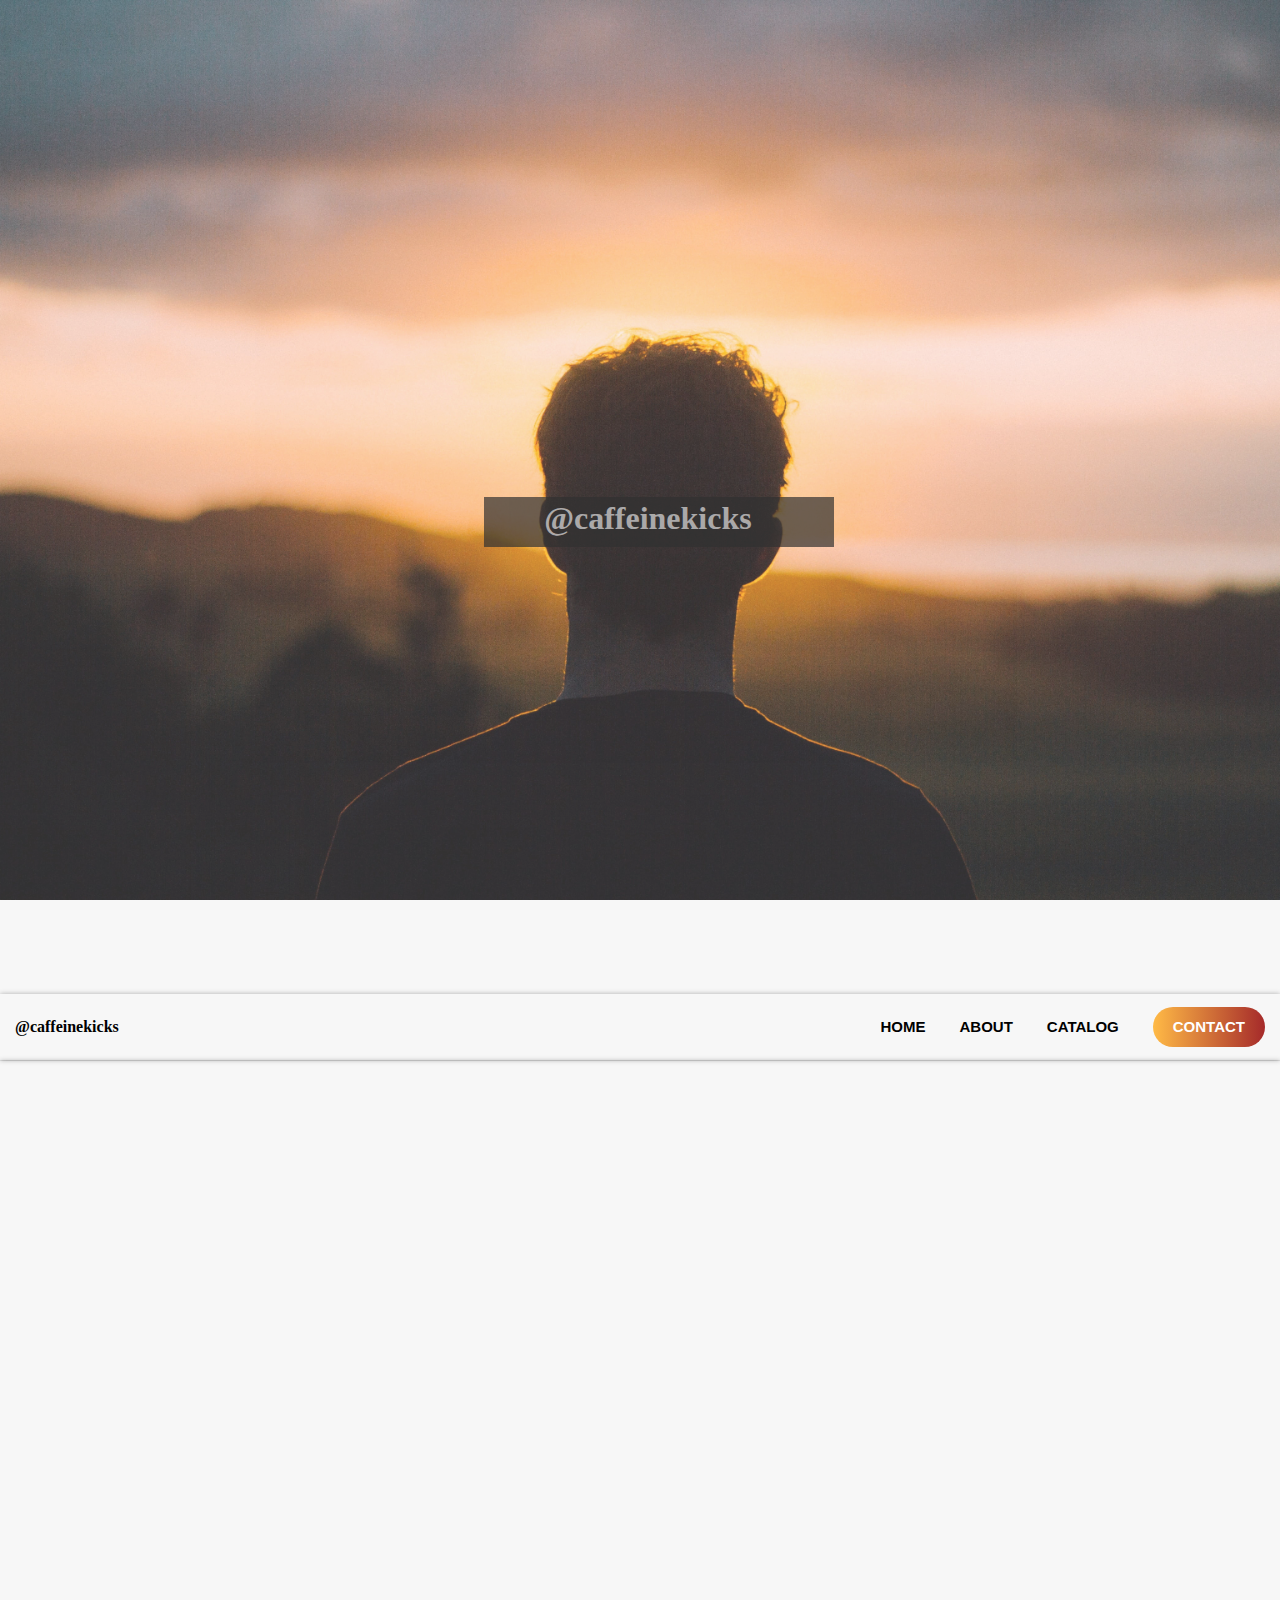
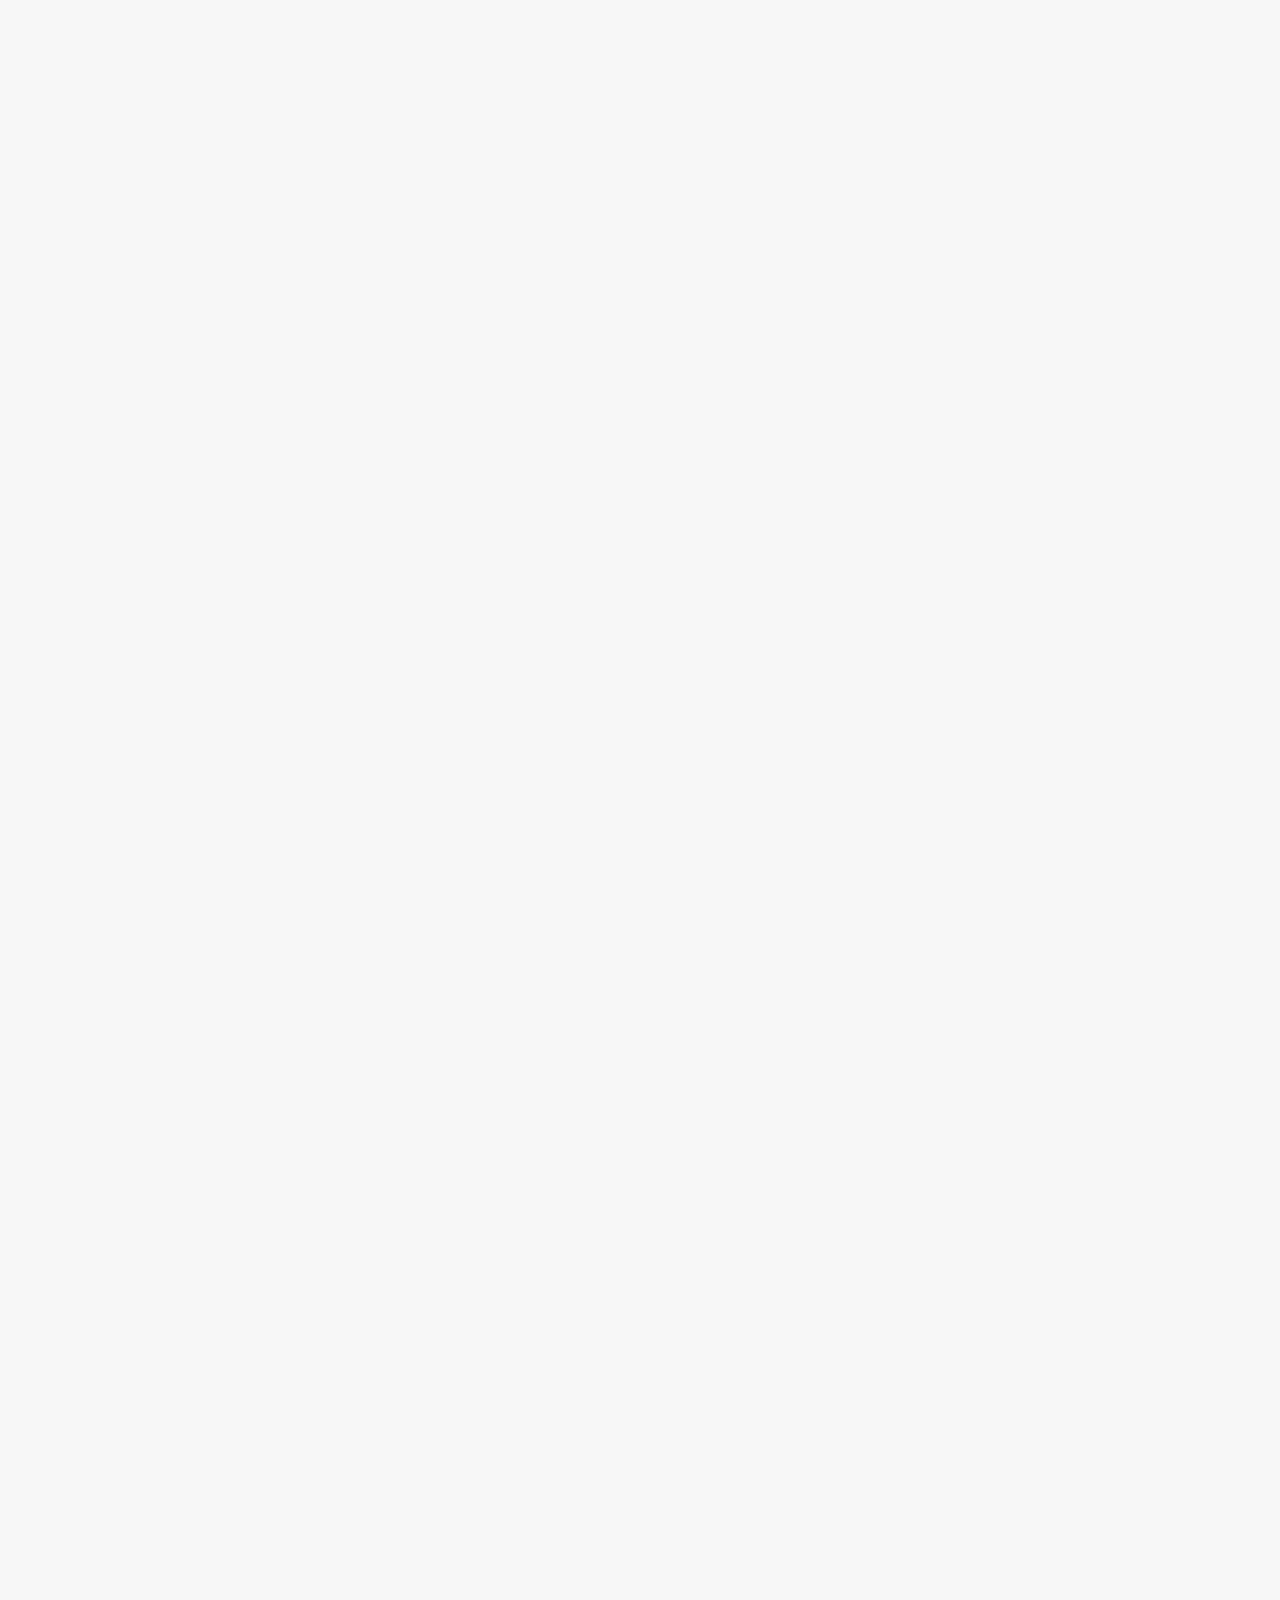
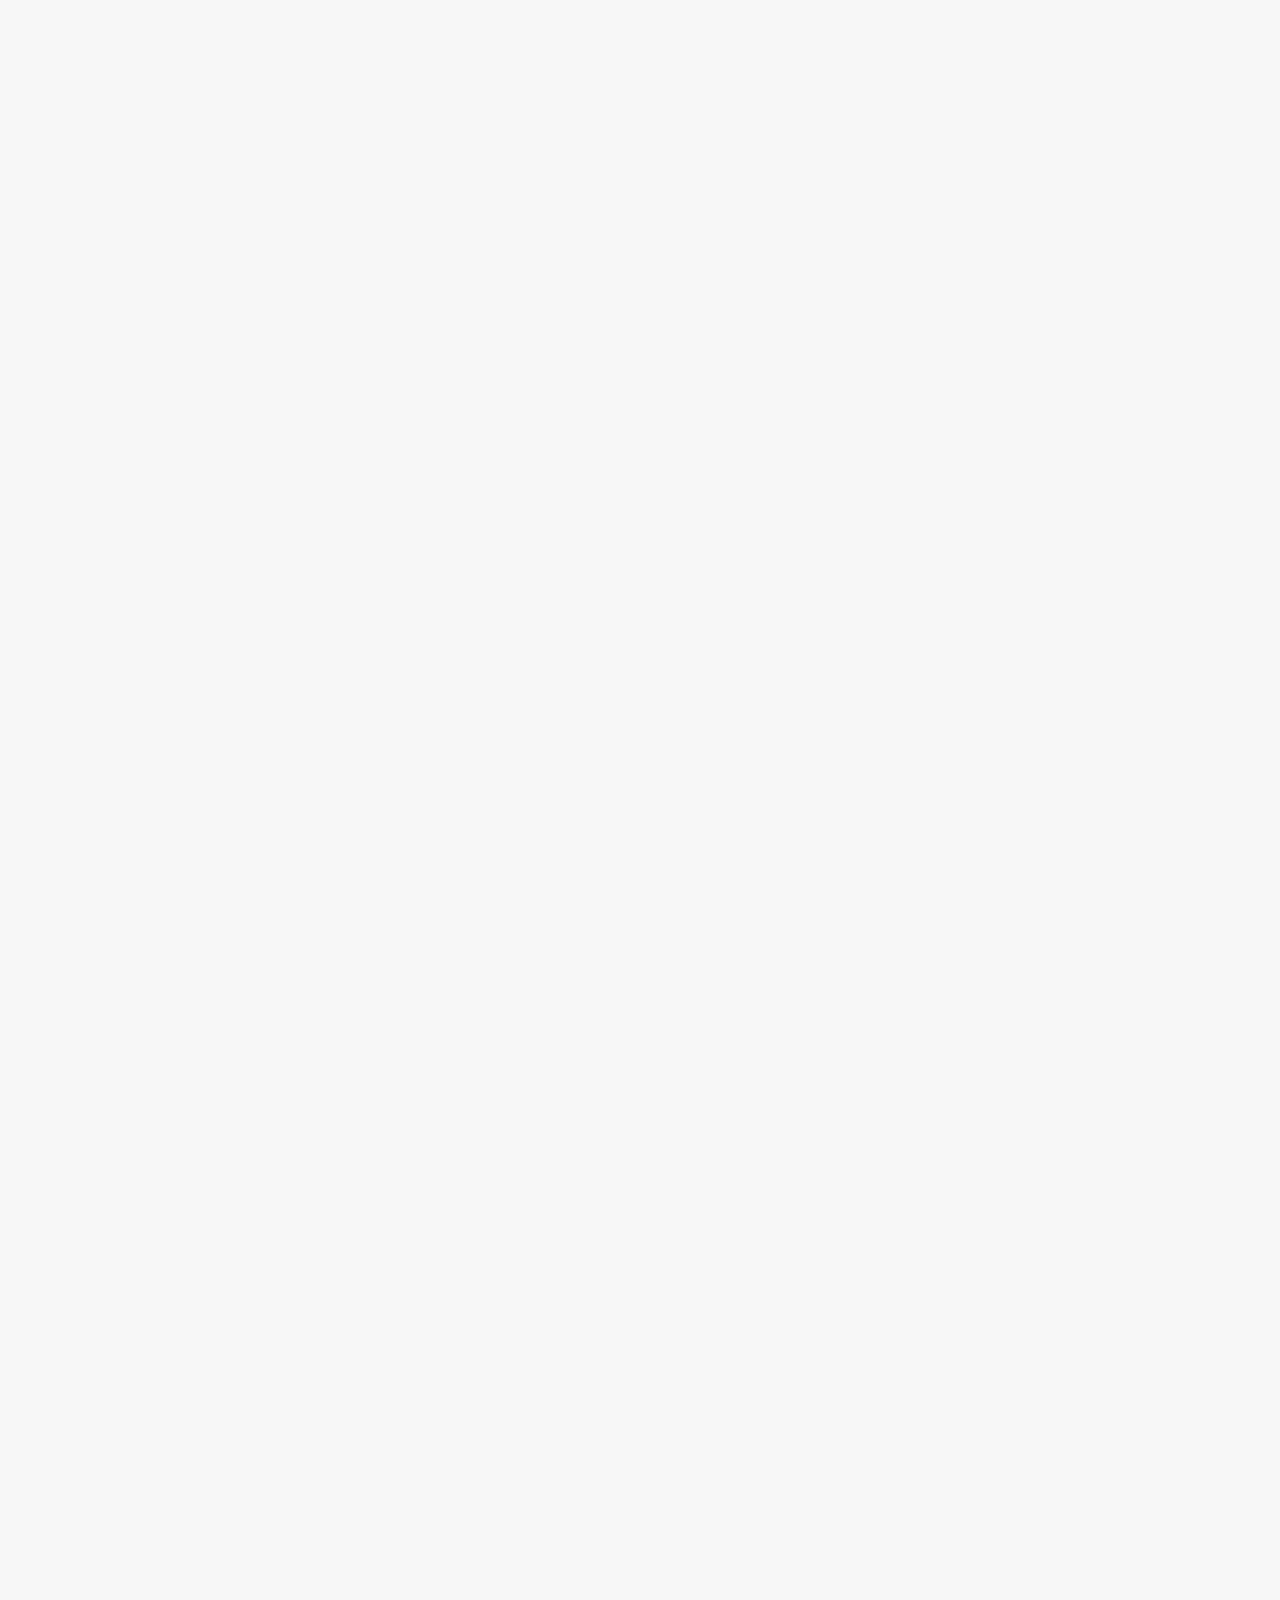
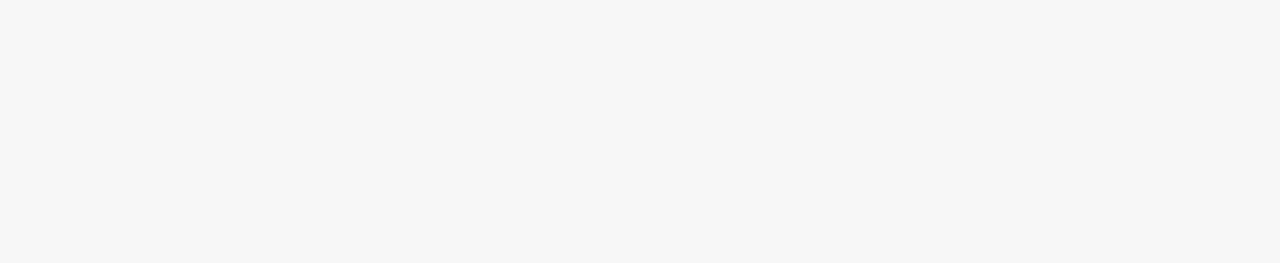
<file: index.html>
<!DOCTYPE html>
<html>

<head>
    <title>
        Prashant Anand - Associate Solution Advisor
    </title>

    <link href="resources/CSS/style.css" type="text/css" rel="stylesheet">
    <link rel="stylesheet" href="https://cdnjs.cloudflare.com/ajax/libs/font-awesome/4.7.0/css/font-awesome.min.css">
    <meta name="viewport" content="width=device-width, initial-scale=1">
</head>

<div class="parallax-1">
    <div class="welcome_logo">
        <h1>@caffeinekicks</h1>
    </div>
</div>

<body id="home">
    <header id="not-phone">
        <nav id="menu">
            <div class="logo">
                <h4>@caffeinekicks</h4>
            </div>
            <ul role="presentation">
                <li class="home"><a href="introduction.html">Home</a></li>
                <li><a href="#about_me">About</a></li>
                <li><a href="#catalog">Catalog</a></li>
                <li><a href="#contact">Contact</a></li>
            </ul>
        </nav>
    </header>

    <! Menu in mobile mode>
        <header id="phone">
            <nav id="menu-phone">
                <div class="logo">
                    <h4>@caffeinekicks</h4>
                </div>
                <input type="checkbox" name="" id="responsive_menu">
                <label for="responsive_menu"></label>
                <ul role="presentation">
                    <li class="home"><a href="introduction.html">Home</a></li>
                    <li><a href="about_me.html">About</a></li>
                    <li><a href="#catalog">Catalog</a></li>
                    <li><a href="contact_me.html">Contact</a></li>
                </ul>
            </nav>
        </header>


        <div class="welcome">
            <img src="resources/Images/cat_svg.svg" alt="Welcome Image" />
        </div>

        <div class="typewriter">
            <p> Welcome! Click hamburger icon to continue.</p>
        </div>

        <!Inroduction Section>
            <section class="introduction">
                <div class="container">
                    <div class="content">
                        <h1 class="name">Prashant Anand</h1>
                        <h2 class="role">Associate Solution Advsior</h2>
                        <div class="profile_image">
                            <img src="resources/Images/me.jpg" alt=" Prashant Anand" />
                        </div>
                        <div class="icon">
                            <a href="https://www.facebook.com/prashant.anand017" target="_blank"><span><i
                                        class="fa fa-facebook-official"></i></span></a>
                            <a href="https://www.instagram.com/_prashant.010/" target="_blank"><span><i
                                        class="fa fa-instagram"></i></span></a>
                            <a href="https://www.linkedin.com/in/prashant-anand-180198200/" target="_blank"><span><i
                                        class="fa fa-linkedin-square"></i></span></a>
                            <a href="https://github.com/caffeinekicks" target="_blank"><span><i
                                        class="fa fa-github"></i></span></a>
                            <i class="fa fa-arrow-circle-o-down"></i>
                            <h3 class="mouse"><span>Scroll down</span></h3>
                        </div>
                    </div>
                </div>
            </section>

            <!About Me Section>
                <div class="parallax-2" id="about_me">
                    <h1 class="name">About Me</h1>
                </div>
                <section class="about_me">
                    <div class="container_me">
                        <div class="content_me">
                            <p class="about">I am Prashant and I am super psyched that you are actually reading this!
                                I am an Associate Solution Advisor in Deloitte Risk & Financial Advisory having around 3
                                years of experience in the field of Information Technology. In my career, I have served
                                clients in Retail, Telecommunication and Healthcare sectors.
                                I expertise in SAP ABAP development and have delivered solutions involving reports,
                                interfaces, conversions, enhancements and forms. I am well familiar with SAP ECC, CRM
                                platforms and also carry conceptual knowledge about SAP
                                Security. In addition to the above mentioned technical skills, I have also been trained
                                and certified on Workday HCM Core.
                                <br>
                                <span class="mail">Email: prashant.anand010@gmail.com</span>
                            </p>
                            <div class="flip_box">
                                <div class="flip_box_inner">
                                    <div class="flip_box_front">
                                        <a href="#"><span><i class="fa fa-briefcase"></i></span></a>
                                        <h4>Experience</h4>
                                    </div>
                                    <div class="flip_box_back">
                                        <h4>3+ Years</h4>
                                    </div>
                                </div>
                            </div>
                        </div>
                    </div>
                </section>

                <!Skills Section>
                    <div class="parallax-3">
                        <h1 class="name">Skills</h1>
                    </div>
                    <section class="skills">
                        <div class="container_skills">
                            <div class="content-skills">
                                <div class="skills-box1">
                                    <h3>SAP ABAP</h3>
                                    <ul>
                                        <li>Data Dictionary</li>
                                        <li>Reports</li>
                                        <li>RFCs, BAPIs</li>
                                        <li>PROXY, IDOCs</li>
                                        <li>Customer Exits, User Exits, BADIs</li>
                                        <li>Smartforms, Adobe Forms</li>
                                        <li>Object Oriented Programming</li>
                                        <li>AL11</li>
                                    </ul>
                                </div>

                                <div class="skills-box2">
                                    <h3>Workday</h3>
                                    <ul>
                                        <li>Workday HCM Security</li>
                                        <li>Workday Finance Security</li>
                                        <li>Controls Testing</li>
                                        <li>Lookback Procedures</li>
                                        <li>Workday Mobile Application Security</li>
                                    </ul>
                                </div>

                                <div class="skills-box3">
                                    <h3>SAP Security</h3>
                                    <ul>
                                        <li>SAP Roles and Authorizations</li>
                                        <li>SAP User maintenance</li>
                                    </ul>
                                </div>

                                <div class="skills-box4">
                                    <h3>Other Technologies</h3>
                                    <ul>
                                        <li>Web devlopment - HTML5</li>
                                        <li>Web devlopment - CSS3</li>
                                        <li>Database - SQL</li>
                                        <li>Tools - Git</li>
                                    </ul>
                                </div>
                            </div>
                        </div>
                    </section>

                    <! Catalog Section>
                        <div class="parallax-4" id="catalog">
                            <h1>Catalog</h1>
                        </div>
                        <section class="catalog">
                            <div class="catalog-container">
                                <div class="Option-1">
                                    <a href="#">Projects</a>
                                </div>

                                <div class="Option-2">
                                    <a href="https://thealmightypush.blogspot.com/" target="_blank">Articles</a>
                                </div>

                                <div class="Option-3">
                                    <a href="#">Resources</a>
                                </div>

                                <div class="Option-4">
                                    <a href="gallery.html" target="_blank">Gallery</a>
                                </div>
                            </div>
                        </section>

                    <! Contact Section>
                        <div class="parallax-5">
                            <h1>Let's Talk</h1>
                        </div>
                        <section class="contact_us" id="contact">
                            <div class="contact">
                                <img src="resources/Images/maps.jpg" alt="maps" />
                                <p>Swing by for a cup of coffee, or leave me a note:</p>
                                <form action="https://public.herotofu.com/v1/74f7c190-54f8-11ed-9ac5-add7db089c3c"
                                    method="post">
                                    <div>
                                        <label for="name">Your Name</label>
                                        <input name="Name" id="name" type="text" required />
                                    </div>
                                    <div>
                                        <label for="email">Your Email</label>
                                        <input name="Email" id="email" type="email" required />
                                    </div>
                                    <div>
                                        <label for="message">Message</label>
                                        <input name="Message" id="message" type="text" required />
                                    </div>
                                    <div>
                                        <input type="submit" id="submit" />
                                    </div>
                                </form>
                            </div>
                        </section>

                    <! Footer Section>
                        <footer>
                            <div class="footer-1">
                                <p>@caffeinekicks</p>
                                <p>Author: Prashant Anand</p>
                                <p class="email">Email: prashant.anand010@gmail.com</P>
                                <div class="footer-icon">
                                    <a href="https://www.facebook.com/prashant.anand017" target="_blank"><span><i
                                                class="fa fa-facebook-official"></i></span></a>
                                    <a href="https://www.instagram.com/_prashant.010/" target="_blank"><span><i
                                                class="fa fa-instagram"></i></span></a>
                                    <a href="https://www.linkedin.com/in/prashant-anand-180198200/"
                                        target="_blank"><span><i class="fa fa-linkedin-square"></i></span></a>
                                    <a href="https://github.com/caffeinekicks" target="_blank"><span><i
                                                class="fa fa-github"></i></span></a>
                                </div>
                            </div>
                        </footer>

</body>
</html>
</file>
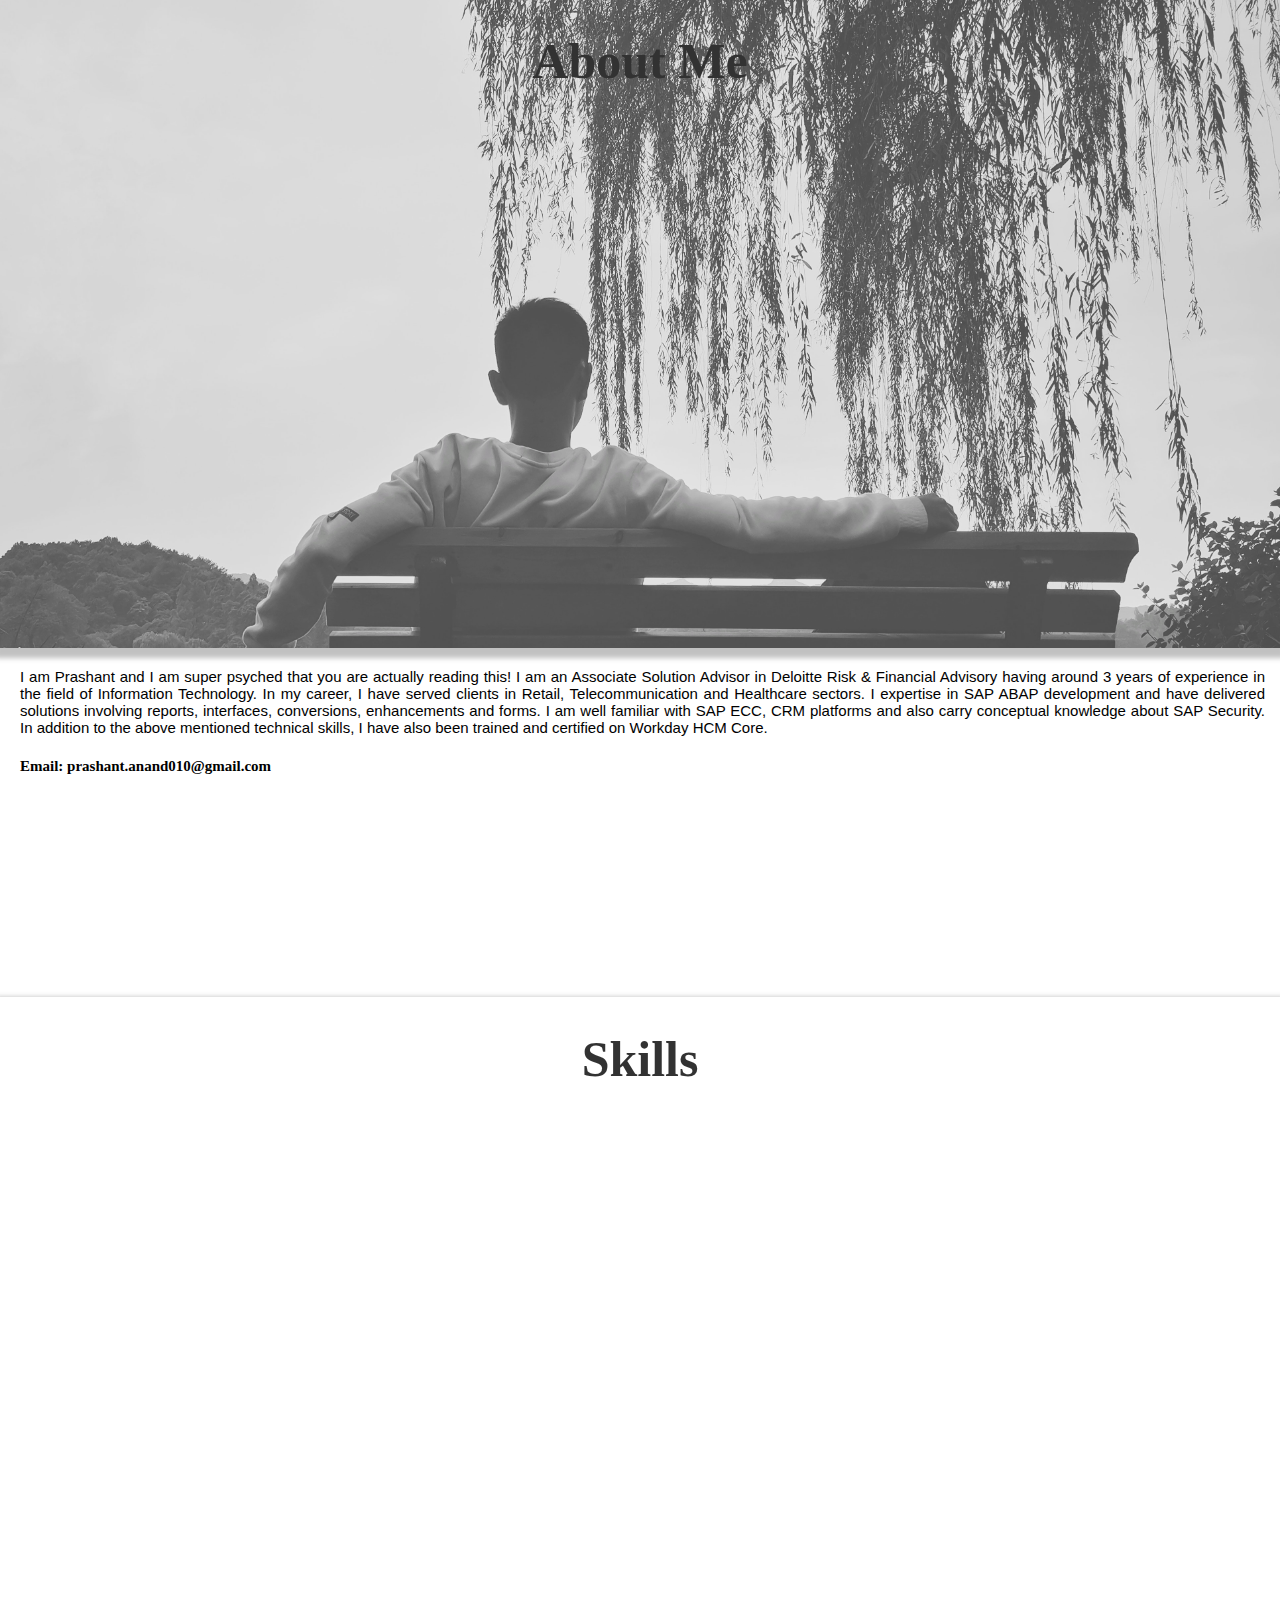
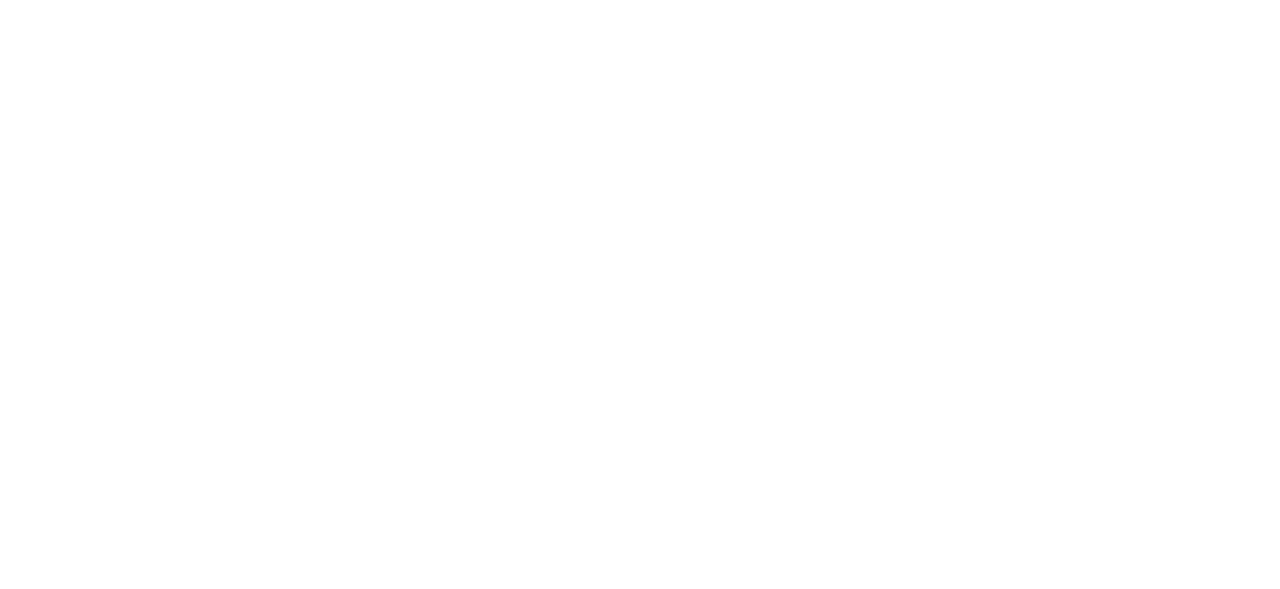
<file: about_me.html>
<!DOCTYPE html>
<html>

<head>
    <link href="resources/CSS/style.css" type="text/css" rel="stylesheet">
    <link rel="stylesheet" href="https://cdnjs.cloudflare.com/ajax/libs/font-awesome/4.7.0/css/font-awesome.min.css">
    <meta name="viewport" content="width=device-width, initial-scale=1">
    <title>Prashant Anand- Associate Solution Advisor</title>
</head>

<body>
    <div class="mobile-parallax-1">
        <h1> About Me</h1>
    </div>
    <div class="mobile-about-me">
        <p>I am Prashant and I am super psyched that you are actually reading this!
            I am an Associate Solution Advisor in Deloitte Risk & Financial Advisory having around 3
            years of experience in the field of Information Technology. In my career, I have served
            clients in Retail, Telecommunication and Healthcare sectors.
            I expertise in SAP ABAP development and have delivered solutions involving reports,
            interfaces, conversions, enhancements and forms. I am well familiar with SAP ECC, CRM
            platforms and also carry conceptual knowledge about SAP Security.
            In addition to the above mentioned technical skills, I have also been trained
            and certified on Workday HCM Core.</p>
        <br>
        <span class="mail">Email: prashant.anand010@gmail.com</span>
    </div>

    <div class="mobile-parallax-2">
        <h1>Skills</h1>
    </div>
    <p id="abap">SAP ABAP</p>
    <div class="container-skills">
        <div class="skills ABAP">80%</div>
    </div>

    <p id="workday">Workday Security</p>
    <div class="container-skills">
        <div class="skills Workday">70%</div>
    </div>

    <p id="security">SAP Security</p>
    <div class="container-skills">
        <div class="skills Security">40%</div>
    </div>

    <p id="html">HTML</p>
    <div class="container-skills">
        <div class="skills HTML">80%</div>
    </div>

    <p id="css">CSS</p>
    <div class="container-skills">
        <div class="skills CSS">80%</div>
    </div>

    <p id="sql">SQL</p>
    <div class="container-skills">
        <div class="skills SQL">70%</div>
    </div>

    <div class="about-me-logo">
        <h4><a href="index.html">@caffeinekicks</a></h4>
    </div>

</body>

</html>
</file>
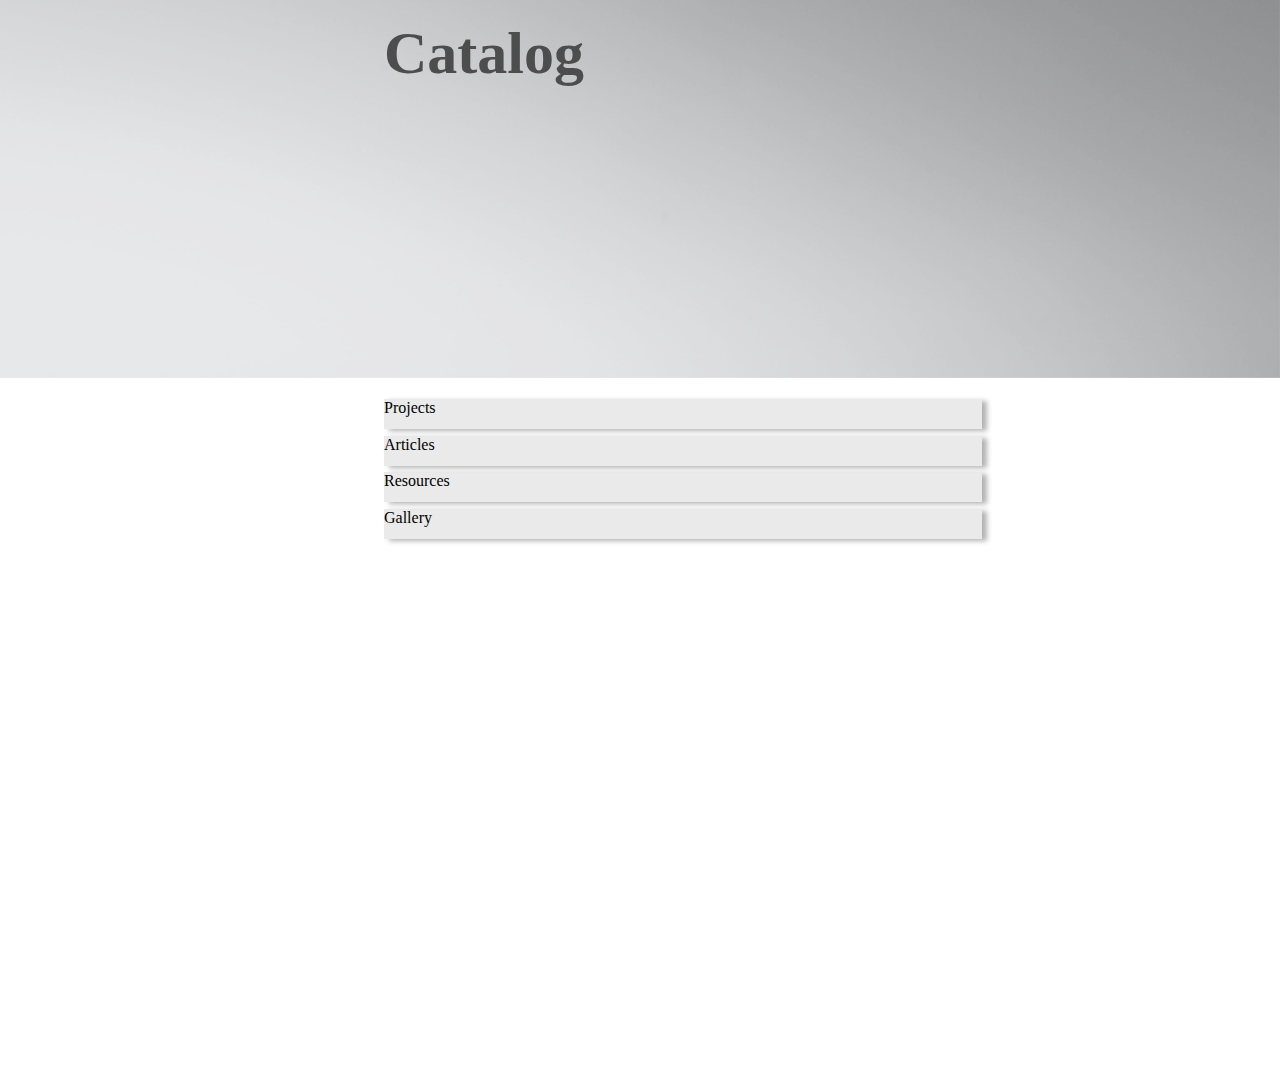
<file: catalog.html>
<!DOCTYPE html>
<html>

<head>
    <link href="resources/CSS/style.css" type="text/css" rel="stylesheet">
    <link rel="stylesheet" href="https://cdnjs.cloudflare.com/ajax/libs/font-awesome/4.7.0/css/font-awesome.min.css">
    <meta name="viewport" content="width=device-width, initial-scale=1">
    <title>Prashant Anand- Associate Solution Advisor</title>
</head>

<body>
    <! Catalog Section>
        <div class="parallax-4" id="catalog">
            <h1>Catalog</h1>
        </div>
        <div class="catalog-container">
            <div class="Option-1">
                <a href="#">Projects</a>
            </div>

            <div class="Option-2">
                <a href="https://thealmightypush.blogspot.com/" target="_blank">Articles</a>
            </div>

            <div class="Option-3">
                <a href="#">Resources</a>
            </div>

            <div class="Option-4">
                <a href="gallery.html" target="_blank">Gallery</a>
            </div>
        </div>
</body>

</html>
</file>
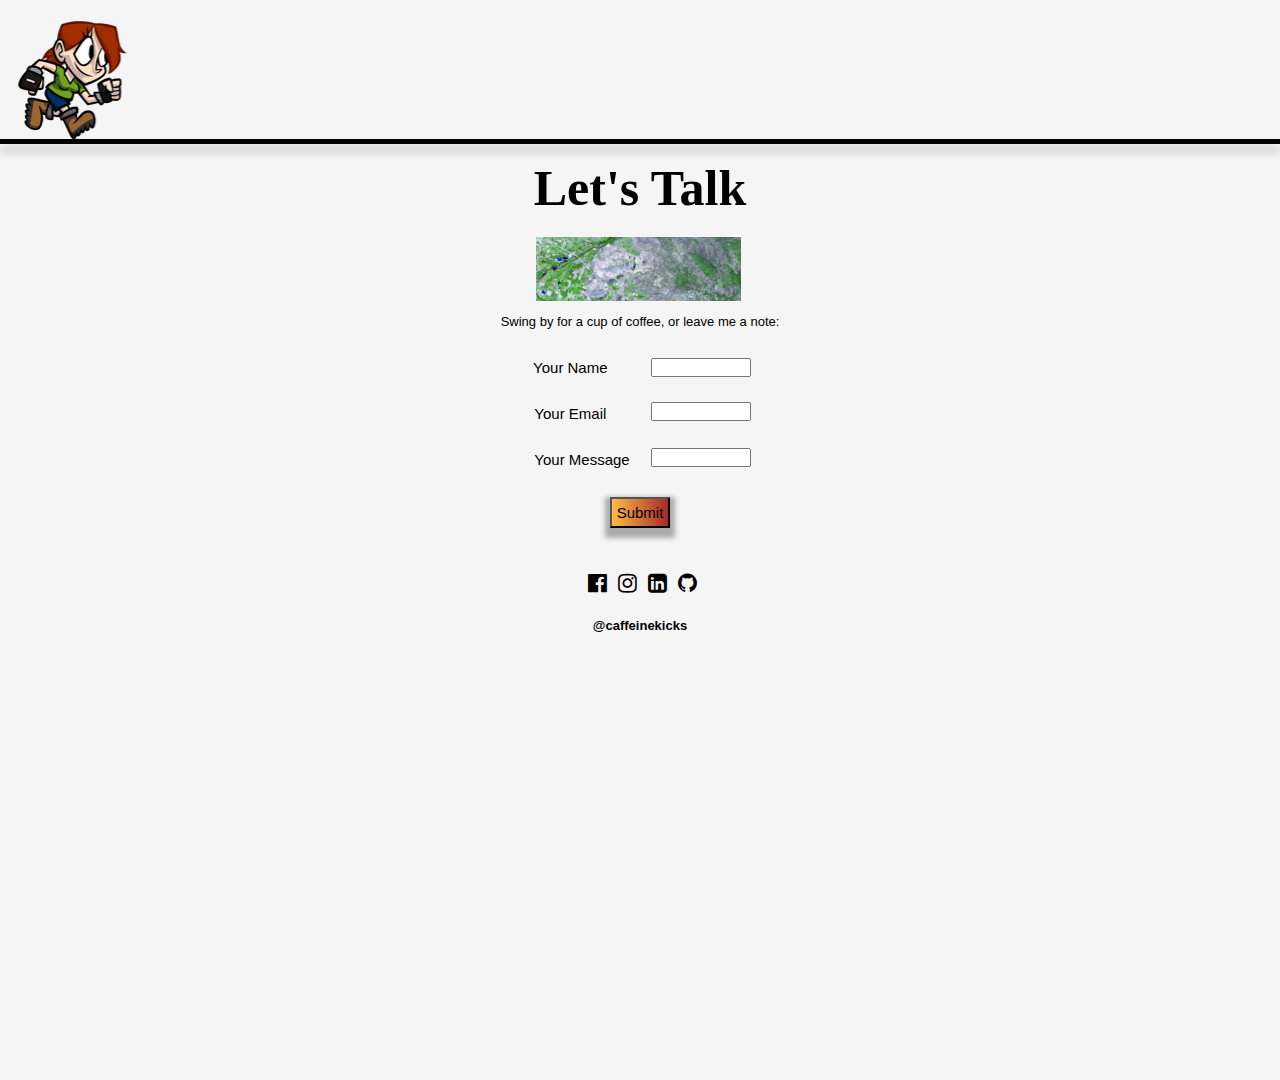
<file: contact_me.html>
<!DOCTYPE html>
<html>

<head>
    <link href="resources/CSS/style.css" type="text/css" rel="stylesheet">
    <link rel="stylesheet" href="https://cdnjs.cloudflare.com/ajax/libs/font-awesome/4.7.0/css/font-awesome.min.css">
    <meta name="viewport" content="width=device-width, initial-scale=1">
    <title>Prashant Anand- Associate Solution Advisor</title>
</head>

<body id="contact_mobile_view">
    <div class="moving-character"></div>
    <div class="road"></div>
        <div class="mobile-contact_me">
            <h1>Let's Talk</h1>
            <img src="resources/Images/maps.jpg" alt="maps" />
            <p>Swing by for a cup of coffee, or leave me a note:</p>
            <form action="https://public.herotofu.com/v1/74f7c190-54f8-11ed-9ac5-add7db089c3c" method="post">
                <div>
                    <label for="mob-name">Your Name</label>
                    <input name="Name" id="name" type="text" required />
                </div>
                <div>
                    <label for="mob-email">Your Email</label>
                    <input name="Email" id="email" type="email" required />
                </div>
                <div>
                    <label for="mob-message">Your Message</label>
                    <input name="Message" id="message" type="text" required />
                </div>
                <div class="submit-button">
                    <input type="submit" id="submit"/>
                </div>
            </form>
            <div class="contact-me-logo">
                <h4><a href="index.html">@caffeinekicks</a></h4>
            </div>
            <div class="social">
                <a href="https://www.facebook.com/prashant.anand017" target="_blank"><span><i
                            class="fa fa-facebook-official"></i></span></a>
                <a href="https://www.instagram.com/_prashant.010/" target="_blank"><span><i
                            class="fa fa-instagram"></i></span></a>
                <a href="https://www.linkedin.com/in/prashant-anand-180198200/" target="_blank"><span><i
                            class="fa fa-linkedin-square"></i></span></a>
                <a href="https://github.com/caffeinekicks" target="_blank"><span><i class="fa fa-github"></i></span></a>
            </div>
        </div>
</body>
</html>
</file>
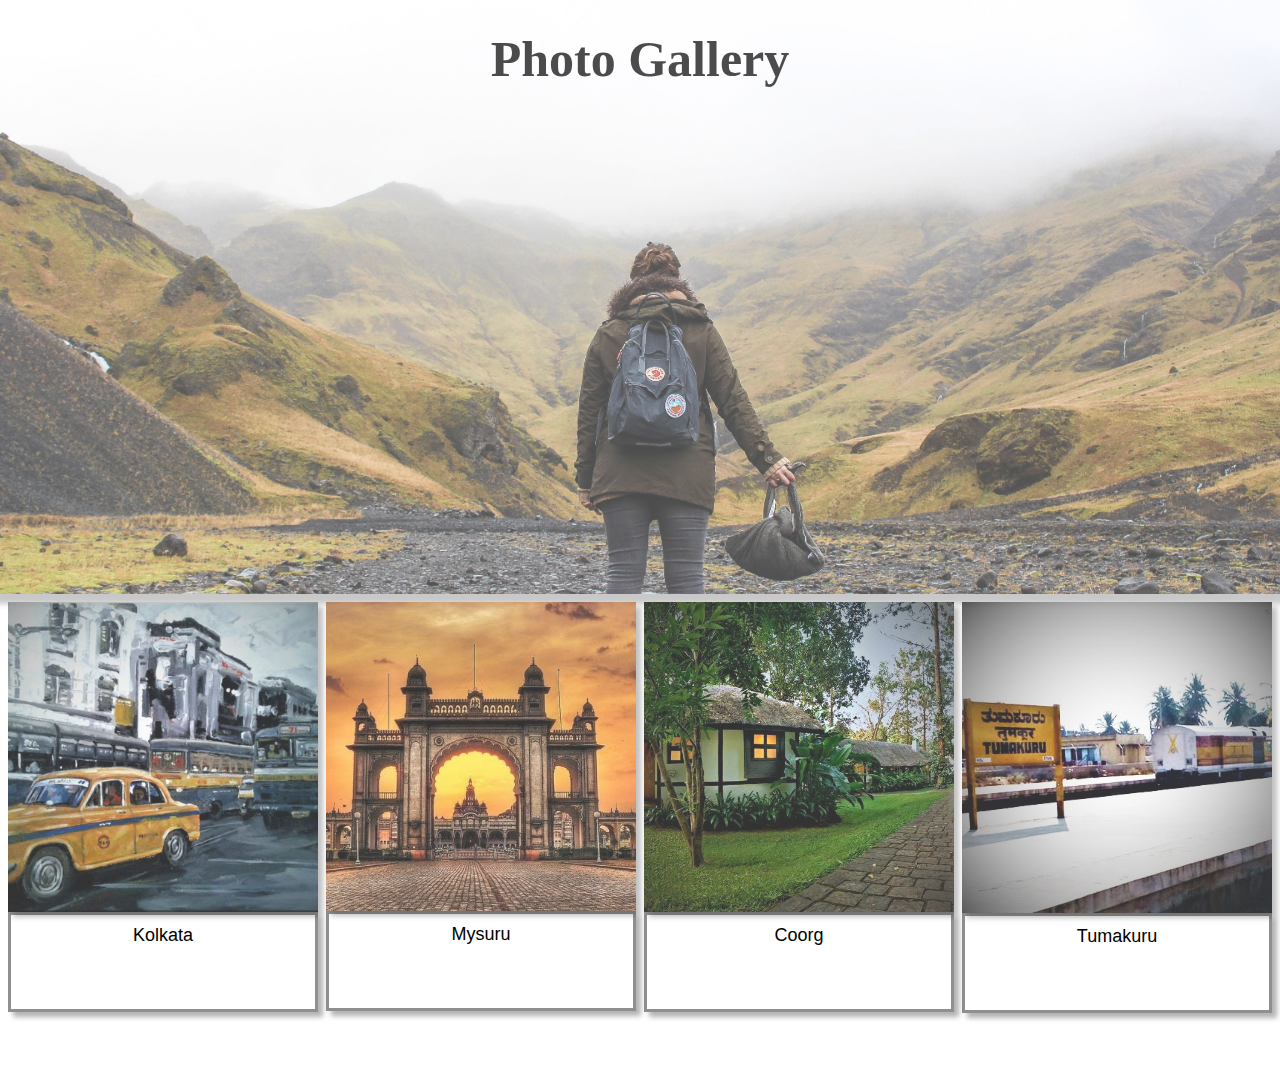
<file: gallery.html>
<!DOCTYPE html>
<html>

<head>
    <link href="resources/CSS/style.css" type="text/css" rel="stylesheet">
    <link rel="stylesheet" href="https://cdnjs.cloudflare.com/ajax/libs/font-awesome/4.7.0/css/font-awesome.min.css">
    <meta name="viewport" content="width=device-width, initial-scale=1">
    <title>Photo Gallery</title>
</head>

<body>
    <div class="mobile-parallax-4">
        <h1>Photo Gallery</h1>
    </div>
    <div class="row">
        <div class="column">
            <a href="image_grid_01.html"><img src="resources/Images/kolkata_trip/kolkata.jpg"></a>
            <div class="image_wrapper">
                <h1>Kolkata</h1>
            </div>
        </div>
        <div class="column">
            <a href="image_grid_02.html"><img src="resources/Images/mysore_trip/mysore.jpg"></a>
            <div class="image_wrapper">
                <h1>Mysuru</h1>
            </div>
        </div>
        <div class="column">
            <a href="image_grid_03.html"><img src="resources/Images/coorg_trip/coorg.jpg"></a>
            <div class="image_wrapper">
                <h1>Coorg</h1>
            </div>
        </div>
        <div class="column">
            <a href="image_grid_04.html"><img src="resources/Images/tumkur_trip/tumkur.jpg"></a>
            <div class="image_wrapper">
                <h1>Tumakuru</h1>
            </div>
        </div>
    </div>
</body>
</html>
</file>
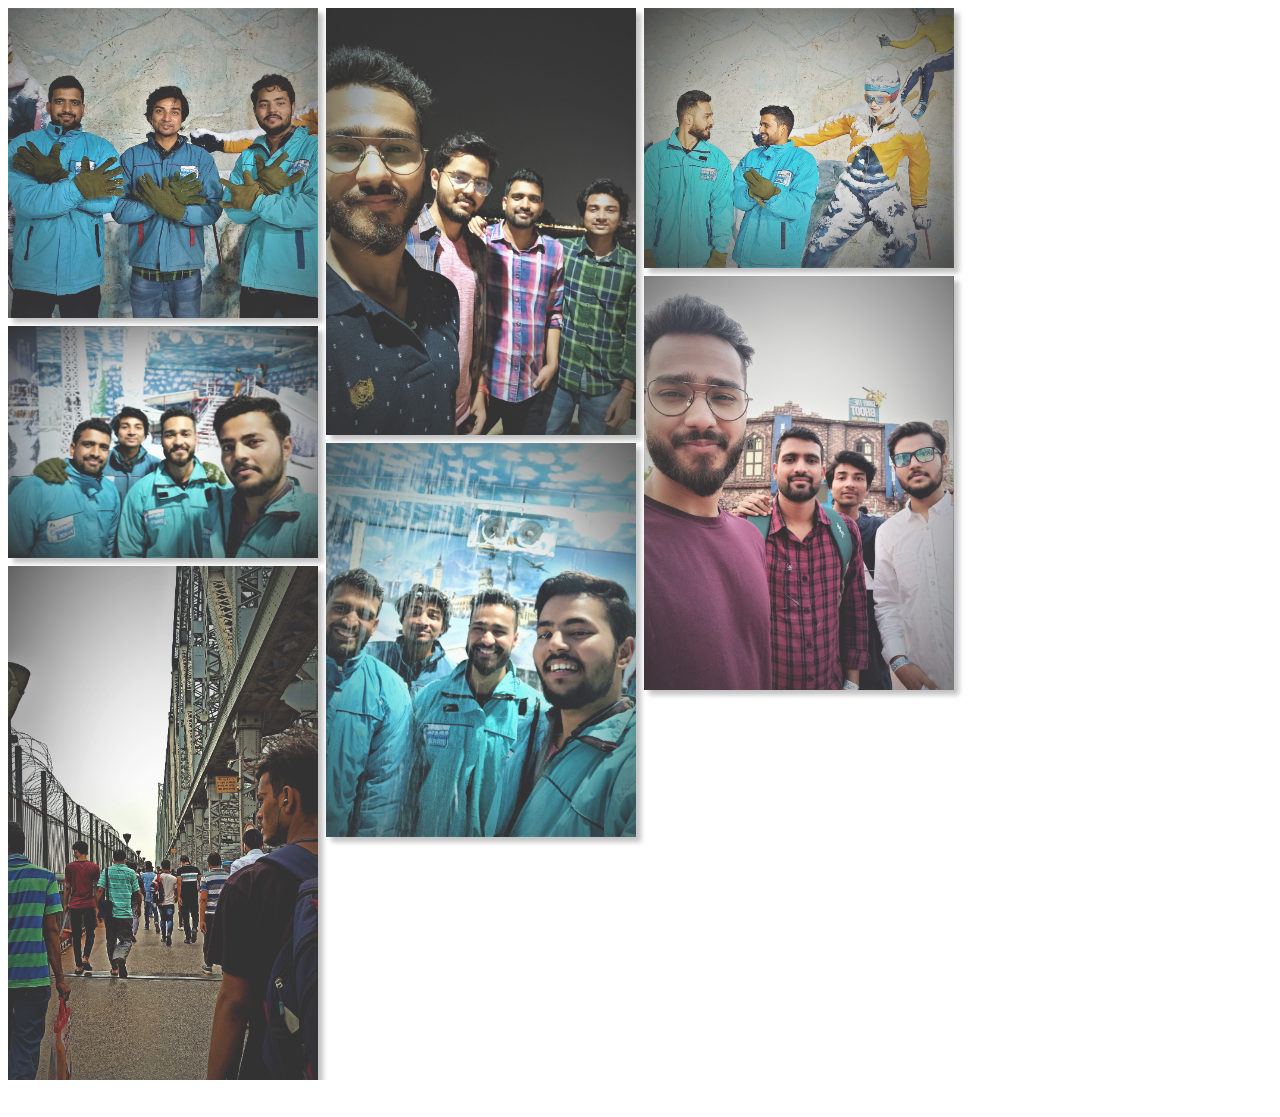
<file: image_grid_01.html>
<!DOCTYPE html>
<html>

<head>
    <link href="resources/CSS/style.css" type="text/css" rel="stylesheet">
    <link rel="stylesheet" href="https://cdnjs.cloudflare.com/ajax/libs/font-awesome/4.7.0/css/font-awesome.min.css">
    <meta name="viewport" content="width=device-width, initial-scale=1">
    <title>Kolkata Photo Dumps</title>
</head>

<body>
    <div class="row">
        <div class="column">
            <img src="resources/Images/kolkata_trip/kolkata_01.jpg">
            <img src="resources/Images/kolkata_trip/kolkata_02.jpg">
            <img src="resources/Images/kolkata_trip/kolkata_07.jpg">
        </div>
        <div class="column">

            <img src="resources/Images/kolkata_trip/kolkata_06.jpg">
            <img src="resources/Images/kolkata_trip/kolkata_08.jpg">
        </div>
        <div class="column">
            <img src="resources/Images/kolkata_trip/kolkata_09.jpg">
            <img src="resources/Images/kolkata_trip/kolkata_10.jpg">
        </div>
    </div>
</body>
</html>
</file>
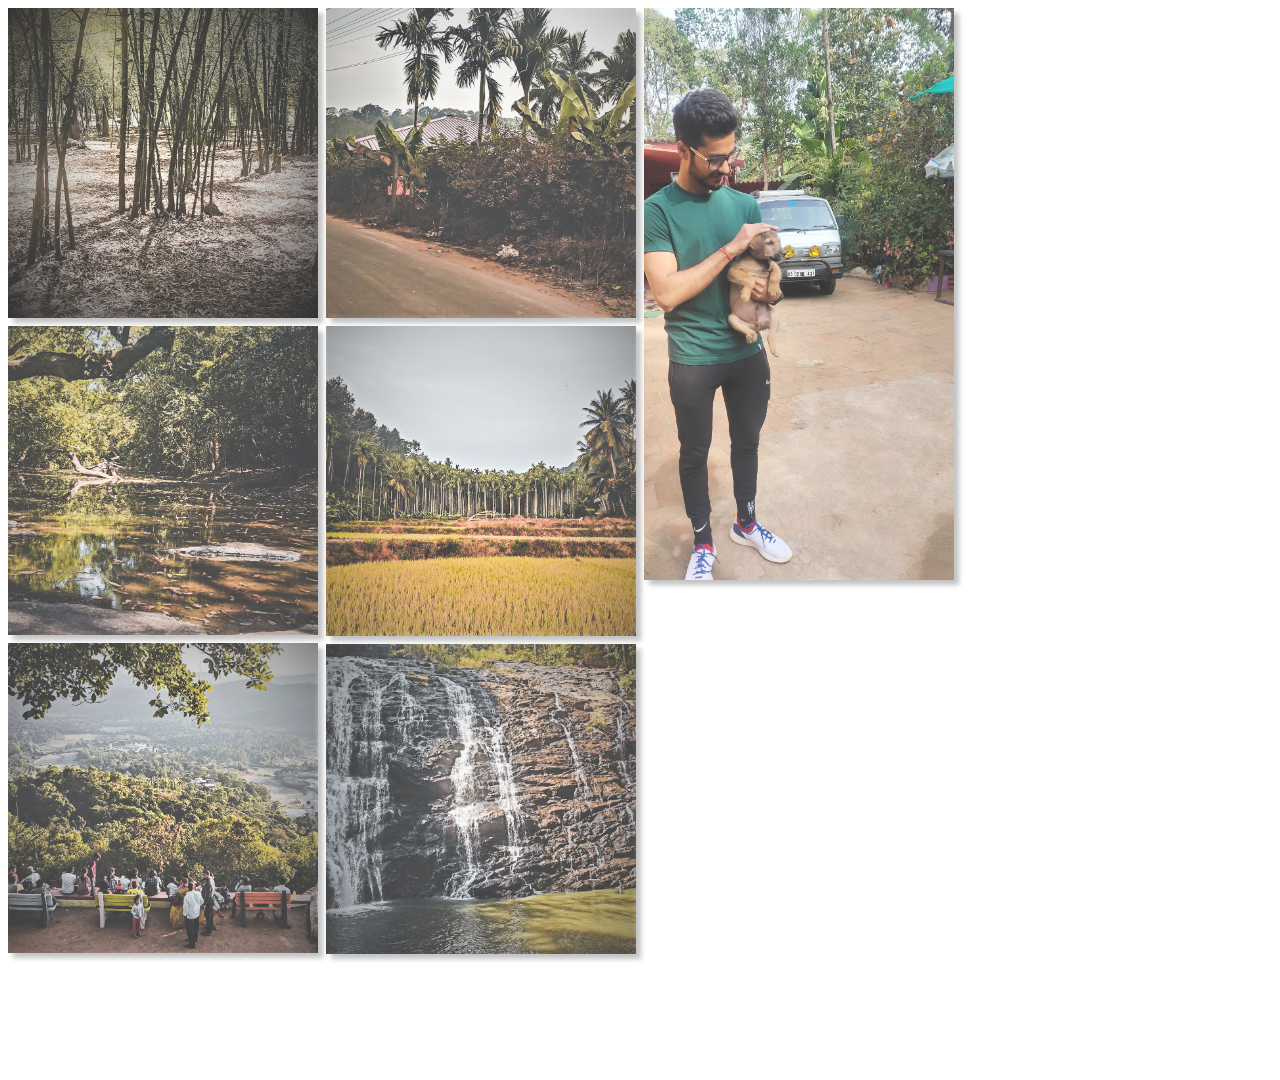
<file: image_grid_03.html>
<!DOCTYPE html>
<html>

<head>
    <link href="resources/CSS/style.css" type="text/css" rel="stylesheet">
    <link rel="stylesheet" href="https://cdnjs.cloudflare.com/ajax/libs/font-awesome/4.7.0/css/font-awesome.min.css">
    <meta name="viewport" content="width=device-width, initial-scale=1">
    <title>Coorg Photo Dumps</title>
</head>

<body>
    <div class="row">
        <div class="column">
            <img src="resources/Images/coorg_trip/coorg_01.jpg">
            <img src="resources/Images/coorg_trip/coorg_02.jpg">
            <img src="resources/Images/coorg_trip/coorg_03.jpg">
        </div>
        <div class="column">
            <img src="resources/Images/coorg_trip/coorg_04.jpg">
            <img src="resources/Images/coorg_trip/coorg_05.jpg">
            <img src="resources/Images/coorg_trip/coorg_06.jpg">
        </div>
        <div class="column">   
            <img src="resources/Images/coorg_trip/coorg_07.jpg">
        </div>
    </div>
</body>
</html>
</file>
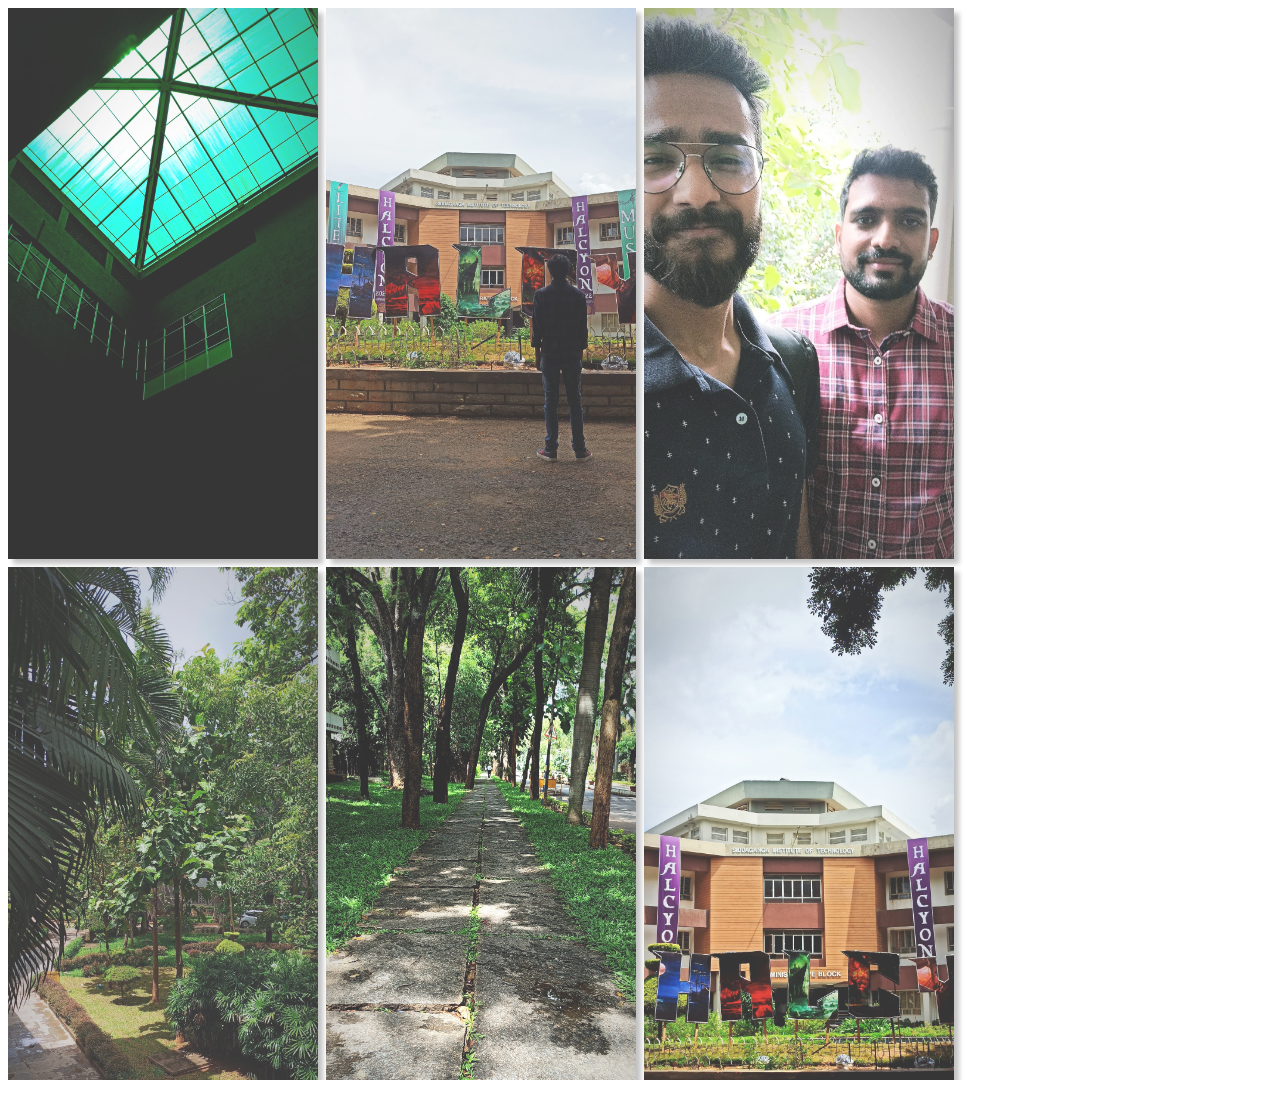
<file: image_grid_04.html>
<!DOCTYPE html>
<html>

<head>
    <link href="resources/CSS/style.css" type="text/css" rel="stylesheet">
    <link rel="stylesheet" href="https://cdnjs.cloudflare.com/ajax/libs/font-awesome/4.7.0/css/font-awesome.min.css">
    <meta name="viewport" content="width=device-width, initial-scale=1">
    <title>Coorg Photo Dumps</title>
</head>

<body>
    <div class="row">
        <div class="column">
            <img src="resources/Images/tumkur_trip/tumkur_01.jpg">
            <img src="resources/Images/tumkur_trip/tumkur_02.jpg">
            
        </div>
        <div class="column">   
            <img src="resources/Images/tumkur_trip/tumkur_04.jpg">
            <img src="resources/Images/tumkur_trip/tumkur_05.jpg">        
        </div>
        <div class="column">   
            <img src="resources/Images/tumkur_trip/tumkur_06.jpg">
            <img src="resources/Images/tumkur_trip/tumkur_03.jpg">
        </div>
    </div>
</body>
</html>
</file>
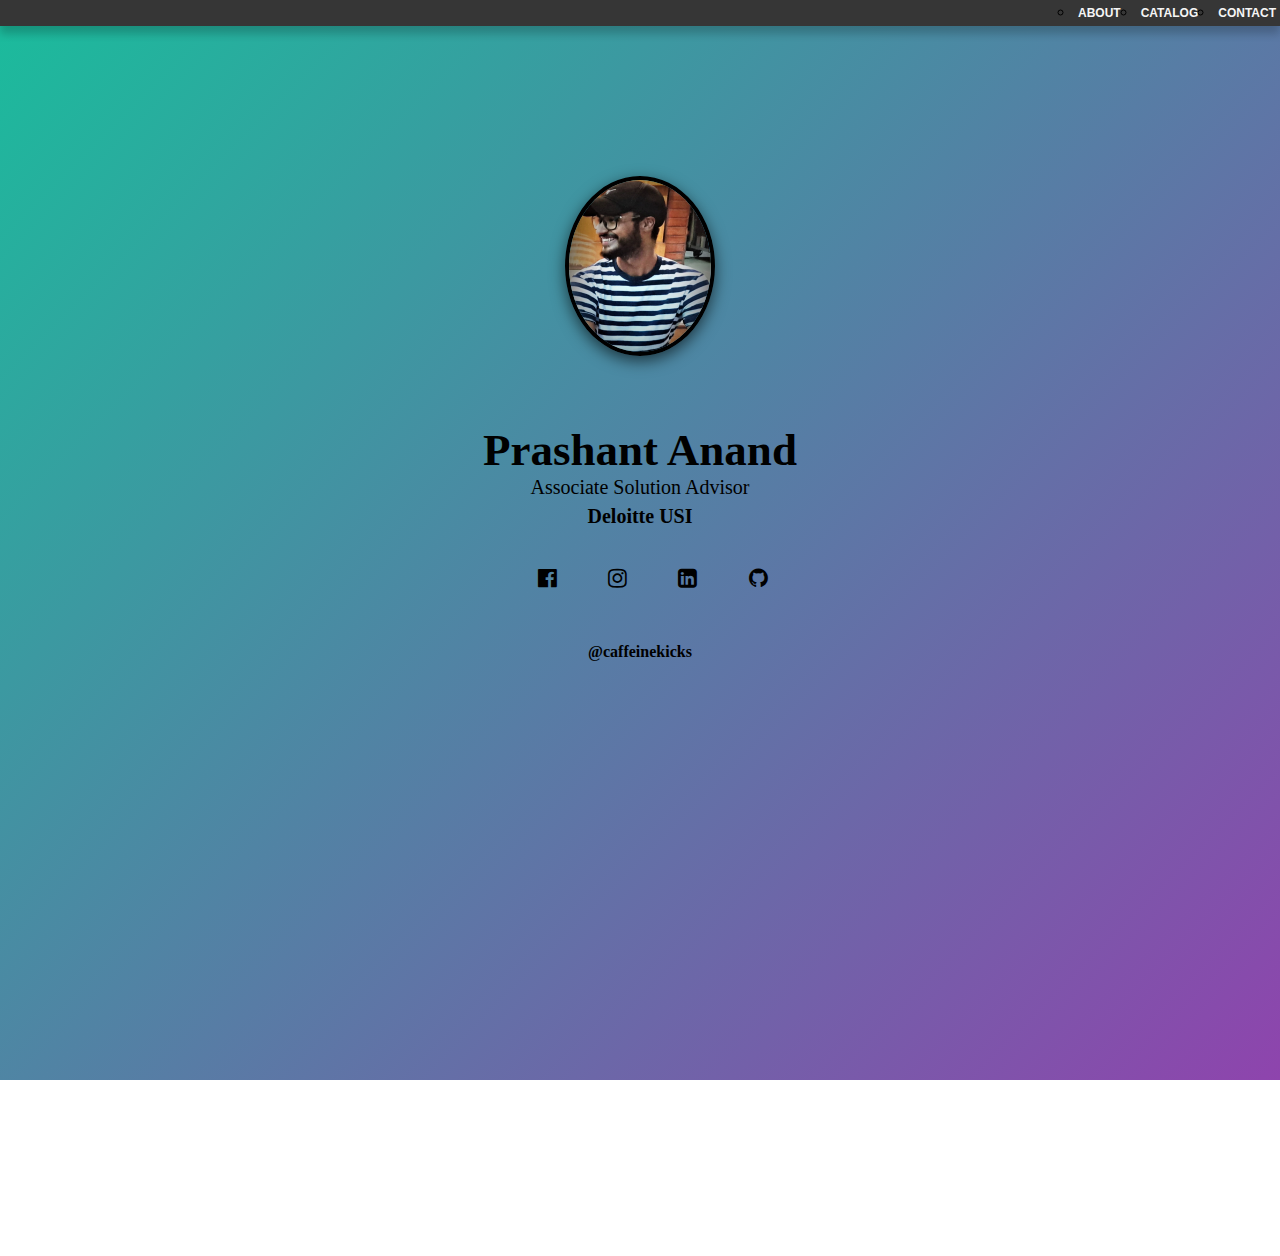
<file: introduction.html>
<!DOCTYPE html>
<html>

<head>
    <link href="resources/CSS/style.css" type="text/css" rel="stylesheet">
    <link rel="stylesheet" href="https://cdnjs.cloudflare.com/ajax/libs/font-awesome/4.7.0/css/font-awesome.min.css">
    <meta name="viewport" content="width=device-width, initial-scale=1">
    <title>Prashant Anand- Associate Solution Advisor</title>
</head>


<body id="intro-1">
    <nav id="menu-1">
        <ul role="presentation">
            <li><a href="about_me.html">About</a></li>
            <li><a href="#">Catalog</a></li>
            <li><a href="#">Contact</a></li>
        </ul>
    </nav>
    <div class="card">
        <img src="resources/Images/me.jpg" alt=" Prashant Anand" />
        <h1>Prashant Anand</h1>
        <p class="title">Associate Solution Advisor</p>
        <p class="company">Deloitte USI</p>
        <div class="social">
            <a href="https://www.facebook.com/prashant.anand017" target="_blank"><span><i
                        class="fa fa-facebook-official"></i></span></a>
            <a href="https://www.instagram.com/_prashant.010/" target="_blank"><span><i
                        class="fa fa-instagram"></i></span></a>
            <a href="https://www.linkedin.com/in/prashant-anand-180198200/" target="_blank"><span><i
                        class="fa fa-linkedin-square"></i></span></a>
            <a href="https://github.com/caffeinekicks" target="_blank"><span><i class="fa fa-github"></i></span></a>
        </div>
        <div class="logo-1">
            <h4><a href="index.html">@caffeinekicks</a></h4>
        </div>
    </div>
</body>
</html>
</file>
<file: resources/CSS/style.css>
* {
    margin: 0;
    padding: 0;
    box-sizing: border-box;
    text-decoration: none;
    list-style: none;
}

html,
body {
    scroll-behavior: smooth;
    height: 100%;
    min-width: 100%;
}

#home {
    background: #f7f7f7;
    overflow-x: hidden;
}

/*********************************************************************************************************/
header {
    box-shadow: 0px 0px 5px 0px rgba(0, 0, 0, 0.3);
}

/*********************************************************************************************************/
/* parallax effect */

.parallax-1 {
    background-image: url("/resources/Images/parallax.jpg");
    height: 92%;
    opacity: 80%;
    background-attachment: fixed;
    background-position: center;
    background-repeat: no-repeat;
    background-size: cover;
}

.parallax-2 {
    background-image: url("/resources/Images/parallax-2.jpg");
    height: 35%;
    opacity: 70%;
    background-attachment: fixed;
    background-position: center;
    background-repeat: no-repeat;
    background-size: cover;
}

.parallax-3 {
    background-image: url("/resources/Images/parallax-3.jpg");
    height: 35%;
    opacity: 70%;
    background-attachment: fixed;
    background-position: center;
    background-repeat: no-repeat;
    background-size: cover;
}

.parallax-4 {
    background-image: url("/resources/Images/parallax-4.jpg");
    height: 35%;
    opacity: 70%;
    background-attachment: fixed;
    background-position: center;
    background-repeat: no-repeat;
    background-size: cover;
}

.parallax-5 {
    background-image: url("/resources/Images/parallax-5.jpg");
    height: 35%;
    opacity: 70%;
    background-attachment: fixed;
    background-position: center;
    background-repeat: no-repeat;
    background-size: cover;
}

/* parallax effect in tablet mode */
@media only screen and (max-width: 1180px) and (min-width: 499px) {
    .parallax-1 {
        background-image: url("/resources/Images/parallax.jpg");
        box-shadow: 0px 0px 5px 0px rgba(0, 0, 0, 0.3);
        height: 115%;
        opacity: 80%;
        background-attachment: fixed;
        background-position: center;
        background-repeat: no-repeat;
        background-size: cover;
    }

    .parallax-2 {
        background-image: url("/resources/Images/parallax-2.jpg");
        box-shadow: 0px 0px 5px 0px rgba(0, 0, 0, 0.3);
        height: 25%;
        opacity: 70%;
        background-attachment: fixed;
        background-position: center;
        background-repeat: no-repeat;
        background-size: cover;
    }

    .parallax-3 {
        background-image: url("/resources/Images/parallax-3.jpg");
        box-shadow: 0px 0px 5px 0px rgba(0, 0, 0, 0.3);
        height: 25%;
        opacity: 70%;
        background-attachment: fixed;
        background-position: center;
        background-repeat: no-repeat;
        background-size: cover;
    }

    .parallax-4 {
        background-image: url("/resources/Images/parallax-4.jpg");
        box-shadow: 0px 0px 5px 0px rgba(0, 0, 0, 0.3);
        height: 25%;
        opacity: 70%;
        background-attachment: fixed;
        background-position: center;
        background-repeat: no-repeat;
        background-size: cover;
    }

    .parallax-5 {
        background-image: url("/resources/Images/parallax-5.jpg");
        box-shadow: 0px 0px 5px 0px rgba(0, 0, 0, 0.3);
        height: 25%;
        opacity: 70%;
        background-attachment: fixed;
        background-position: center;
        background-repeat: no-repeat;
        background-size: cover;
    }
}

/*********************************************************************************************************/
/* logo and menu navigations */

.welcome_logo {
    background-color: rgb(0, 0, 0);
    width: 350px;
    height: 50px;
    position: relative;
    margin: 0 auto;
    top: 50%;
    left: 1.5%;
    opacity: 70%;
}

.welcome_logo h1 {
    color: lightgray;
    padding-left: 60px;
    padding-top: 3px;
    font-weight: 600;
    font-family: 'Times New Roman', Times, serif;
}

#menu {
    display: flex;
    justify-content: space-between;
    align-items: center;
    width: 100%;
    margin: 0 auto;
    padding: 10px 15px;
    position: relative;
}

#menu ul li {
    display: inline-block;
}

#menu ul li a {
    display: inline-block;
    font-family: 'Segoe UI', Tahoma, Geneva, Verdana, sans-serif;
    font-size: 15px;
    line-height: 20px;
    font-weight: 600;
    text-transform: uppercase;
    color: black;
    padding: 13px 0;
    position: relative;
    transition: 0.4s ease;
}

#menu ul li:not(:last-child) a {
    margin-right: 18px;
}

#menu ul li:hover a {
    color: brown;
}

#menu ul li a::after {
    content: "";
    position: absolute;
    bottom: 10px;
    left: 0;
    width: 100%;
    height: 2px;
    background-color: brown;
    opacity: 0;
    visibility: hidden;
    transition: 0.4s ease;
}

#menu ul li:hover a::after {
    opacity: 1;
    visibility: visible;
}

#menu input,
#menu label {
    display: none;
}

.logo h4:hover {
    font-family: 'Segoe UI', Tahoma, Geneva, Verdana, sans-serif;
    color: brown;
}

/*******************************************************************************************************************************************/
/* common menu navigations in tablet and desktop modes; flip box */

@media only screen and (min-width: 498.9px) {


    #menu ul li:last-child a {
        color: white;
        padding-left: 20px;
        padding-right: 20px;
        padding-top: 10px;
        padding-bottom: 10px;
        border-radius: 30px;
        background-image: linear-gradient(270deg, brown 0%, #FFBA46 100%);
    }

    #menu ul li:last-child a::after {
        display: none;
    }

    #menu .home {
        pointer-events: none;
        cursor: default;
    }

    .welcome {
        display: none;
    }

    .typewriter {
        display: none;
    }

    #phone {
        display: none;
    }

    /* Flip Box */
    .flip_box {
        background-color: transparent;
        width: 120px;
        height: 130px;
        perspective: 3000px;
        margin-top: 10px;
        position: relative;
    }

    /* This container is needed to position the front and back side */
    .flip_box_inner {
        position: relative;
        width: 100%;
        height: 100%;
        text-align: center;
        transition: transform 0.8s;
        transform-style: preserve-3d;
    }

    /* Do an horizontal flip when you move the mouse over the flip box container */
    .flip_box:hover .flip_box_inner {
        transform: rotateY(180deg);
    }

    /* Position the front and back side */
    .flip_box_front,
    .flip_box_back {
        position: absolute;
        width: 100%;
        height: 100%;
        -webkit-backface-visibility: hidden;
        /* Safari */
        backface-visibility: hidden;
    }

    /* Style the front side */
    .flip_box_front {
        background-color: #f7f7f7;
        color: black;
    }

    /* Style the back side */
    .flip_box_back {
        background-color: #f7f7f7;
        color: black;
        transform: rotateY(180deg);
    }

    .flip_box_front h4 {
        font-family: 'Segoe UI', Tahoma, Geneva, Verdana, sans-serif;
        font-size: 10.5px;
        font-weight: 500;
        position: relative;
        top: 25px;
        left: -20px;
    }

    .flip_box_back h4 {
        font-family: Verdana, Geneva, Tahoma, sans-serif;
        font-size: 15px;
        font-weight: 600;
        position: relative;
        top: 10px;
        left: -20px;
    }

    .flip_box_front .fa-briefcase {
        color: black;
        text-shadow: 1px 1px 2px rgba(0, 0, 0, 0.5);
        font-size: 70px;
        top: 20px;
        position: relative;
        left: -20px;
    }
}

/**********************************************************************************************************************************************/
/* Styling for desktop modes */

@media only screen and (min-width: 1180px) {

    html,
    body {
        overflow-x: scroll;
    }

    /* Introduction Section */
    .introduction {
        width: 100%;
        margin-top: 0.1%;
        padding-top: 1.5%;
        height: calc(50vh - 66px);
        max-height: 450px;
        min-height: 450px;
        font-family: 'Segoe UI', Tahoma, Geneva, Verdana, sans-serif;
        box-shadow: 0px 0px 5px 0px rgba(0, 0, 0, 0.3);

    }

    .container {
        text-align: justify;
    }

    .content {
        color: black;
        max-height: 360px;
        min-height: 360px;
        position: relative;
        width: 100%;
        left: 30%;
    }

    .content .name {
        font-size: 60px;
        font-weight: 600;
    }

    .content .role {
        font-size: 25px;
        font-weight: 600;
    }

    .profile_image {
        position: relative;
        top: 15px;
    }

    .profile_image img {
        width: 140px;
        height: auto;
        opacity: 80%;
    }

    .profile_image img:hover {
        opacity: 100%;
    }

    .icon {
        width: 30px;
        display: inline-block;
        position: absolute;
        margin-top: -140px;
        margin-left: 178px;
    }

    .icon a {
        color: black;
        line-height: 30px;
        text-shadow: 1px 1px 2px rgba(0, 0, 0, 0.5);
        font-size: 25px;
    }

    .icon .fa-arrow-circle-o-down {
        color: black;
        line-height: 30px;
        text-shadow: 1px 1px 2px rgba(0, 0, 0, 0.5);
        font-size: 25px;
        margin-top: 45px;
        position: relative;
        right: 180px;
    }

    .icon h3 {
        color: black;
        display: flex;
        text-shadow: 1px 1px 2px rgba(0, 0, 0, 0.5);
        font-size: 15px;
        position: relative;
        right: 10.2em;
        top: -1.7em;
        white-space: nowrap;
    }

    .icon a:hover {
        color: brown;
    }

    /**********************************************************************************************************************************************/
    /* About Me Section */
    .parallax-2 .name {
        font-size: 60px;
        font-weight: 600;
        padding-top: 30px;
        left: 30%;
        color: whitesmoke;
        position: relative;
    }

    .about_me {
        width: 100%;
        max-height: 380px;
        min-height: 380px;
        font-family: 'Segoe UI', Tahoma, Geneva, Verdana, sans-serif;
        position: relative;
        box-shadow: 0px 0px 5px 0px rgba(0, 0, 0, 0.3);
    }

    .container_me {
        text-align: justify;
    }

    .content_me {
        color: black;
        width: 100%;
        max-height: 360px;
        min-height: 360px;
        position: relative;
        left: 30%;
    }

    .content_me .about {
        padding-top: 40px;
        font-size: 13.5px;
        font-weight: 350;
        max-width: 50%;
    }

    .mail {
        font-weight: 600;
        position: relative;
        top: 5px;
    }

    /**********************************************************************************************************************************************/
    /* styling for Skills Section */
    .parallax-3 .name {
        font-size: 60px;
        font-weight: 600;
        padding-top: 30px;
        left: 30%;
        color: black;
        position: relative;
    }

    .skills {
        width: 100%;
        max-height: 580px;
        min-height: 580px;
        font-family: 'Segoe UI', Tahoma, Geneva, Verdana, sans-serif;
        position: relative;
        box-shadow: 0px 0px 5px 0px rgba(0, 0, 0, 0.3);
        background-color: lightgray;
    }

    .container_skills {
        text-align: justify;
        color: black;
        width: 100%;
        max-height: 580px;
        min-height: 580px;
        position: relative;
        left: 30%;

    }

    .skills-box1 h3 {
        font-size: 16px;
        text-align: center;
        font-weight: 600;
        padding-top: 5px;
    }

    .skills-box2 h3 {
        font-size: 16px;
        text-align: center;
        font-weight: 600;
        padding-top: 5px;
    }

    .skills-box3 h3 {
        font-size: 16px;
        text-align: center;
        font-weight: 600;
        padding-top: 5px;
    }

    .skills-box4 h3 {
        font-size: 16px;
        text-align: center;
        font-weight: 600;
        padding-top: 5px;
    }

    .skills-box1 ul {
        font-size: 14px;
        margin-top: 2%;
        margin-left: 2%;
        font-weight: 600;
    }

    .skills-box1,
    .skills-box2,
    .skills-box3,
    .skills-box4,
    ul li {
        list-style: circle;
        margin-left: 12px;
    }

    .skills-box2 ul {
        font-size: 14px;
        margin-top: 2%;
        margin-left: 2%;
        font-weight: 600;
    }

    .skills-box3 ul {
        font-size: 14px;
        margin-top: 2%;
        margin-left: 2%;
        font-weight: 600;
    }

    .skills-box4 ul {
        font-size: 14px;
        margin-top: 2%;
        margin-left: 2%;
        font-weight: 600;
    }


    .skills-box1 {
        box-shadow: 0px 5px 5px 5px rgba(0, 0, 0, 0.3);
        margin: 0;
        position: relative;
        width: 300px;
        top: 30px;
        height: 190px;
        background-color: white;

    }

    .skills-box2 {
        box-shadow: 0px 5px 5px 5px rgba(0, 0, 0, 0.3);
        margin: 0;
        position: relative;
        width: 300px;
        height: 190px;
        left: 320px;
        top: -160px;
        background-color: white;
    }

    .skills-box3 {
        box-shadow: 0px 5px 5px 5px rgba(0, 0, 0, 0.3);
        margin: 0;
        position: relative;
        width: 300px;
        height: 192px;
        top: -140px;
        background-color: white;
    }

    .skills-box4 {
        box-shadow: 0px 5px 5px 5px rgba(0, 0, 0, 0.3);
        margin: 0;
        position: relative;
        width: 300px;
        top: -332px;
        left: 320px;
        height: 192px;
        background-color: white;
    }

    /**********************************************************************************************************************************************/
    /* styling for catalog Section */
    .parallax-4 h1 {
        font-size: 60px;
        font-weight: 600;
        left: 30%;
        color: black;
        position: relative;
        top: 5%;
    }

    .catalog {
        width: 100%;
        max-height: 480px;
        min-height: 480px;
        font-family: 'Segoe UI', Tahoma, Geneva, Verdana, sans-serif;
        box-shadow: 0px 0px 5px 0px rgba(0, 0, 0, 0.3);
        position: relative;
    }

    .catalog-container {
        color: black;
        max-height: 380px;
        min-height: 380px;
        position: relative;
        text-align: justify;
        width: 100%;
        left: 30%;
        padding-top: 15px;

    }

    .Option-1,
    .Option-2,
    .Option-3,
    .Option-4 {
        box-shadow: 5px 2px 5px 0px rgba(0, 0, 0, 0.3);
        width: 46.7%;
        height: 30px;
        margin-top: .5%;
        position: relative;
        background-color: rgba(211, 211, 211, 0.486);

    }

    .Option-1,
    .Option-2,
    .Option-3,
    .Option-4,
    a {
        color: black;
    }

    .Option-1,
    .Option-2,
    .Option-3,
    .Option-4,
    a:hover {
        color: brown;
    }

    /**********************************************************************************************************************************************/
    /* styling for contact Section */
    .parallax-5 h1 {
        font-size: 60px;
        font-weight: 600;
        left: 30%;
        color: whitesmoke;
        position: relative;
        top: 5%;
    }

    .contact_us {
        width: 100%;
        padding-top: 1.5%;
        max-height: 450px;
        min-height: 450px;
        font-family: 'Segoe UI', Tahoma, Geneva, Verdana, sans-serif;
        background-color: #363636;
        box-shadow: 0px 0px 5px 0px rgba(0, 0, 0, 0.3);
    }

    .contact {
        color: black;
        max-height: 380px;
        min-height: 380px;
        position: relative;
        text-align: justify;
        width: 100%;
        left: 30%;
        top: -100px;
    }

    .contact img {
        width: 400px;
        height: 300px;
        height: auto;
        position: relative;
        left: -120px;
        top: 123px;
        box-shadow: 0px 5px 5px 5px rgba(0, 0, 0, 0.3);
    }

    .contact p {
        color: whitesmoke;
        position: relative;
        left: 300px;
        bottom: 10px;
    }

    label[for=name] {
        color: white;
        font-size: 20px;
        position: relative;
        left: 300px;
    }

    label[for=email] {
        color: white;
        font-size: 20px;
        position: relative;
        left: 300px;
    }

    label[for=message] {
        color: white;
        font-size: 20px;
        position: relative;
        left: 300px;
    }

    .contact #name {
        margin-left: 345px;
    }

    .contact #email {
        margin-left: 350.5px;
    }

    .contact #message {
        margin-left: 365px;
        width: 300px;
    }

    .contact #submit {
        font-size: 17px;
        margin-top: 1.5%;
        position: relative;
        font-weight: 500;
        padding-left: 5px;
        padding-right: 5px;
        padding-top: 5px;
        padding-bottom: 5px;
        background-image: linear-gradient(270deg, brown 0%, #FFBA46 100%);
        box-shadow: 0px 5px 5px 5px rgba(0, 0, 0, 0.3);
        position: relative;
        left: 447px;

    }

    .contact #submit:hover {
        color: white;
    }

    footer {
        position: relative;
        width: 100%;
        justify-content: center;
        height: 150px;
        background-color: black;
        color: whitesmoke;
        font-weight: 500;
        font-family: 'Segoe UI', Tahoma, Geneva, Verdana, sans-serif;
    }

    .footer-1 {
        position: relative;
        padding-top: 1.3%;
        left: 40%;
    }

    .footer-icon {
        position: relative;
        padding-top: 1%;
    }

    .footer-icon a {
        position: relative;
        color: whitesmoke;
        line-height: 15px;
        display: inline-block;
        line-height: 15px;
        padding-right: 4px;
        font-size: 21px;
    }

    .footer-icon a:hover {
        color: brown;
    }

}

/********************************************************************************************************************************************/
/* responsive in tablet mode */

@media only screen and (max-width: 1180px) and (min-width: 499px) {

    html,
    body {
        width: 1180px;
        overflow-x: scroll;
    }

    .welcome_logo {
        background-color: rgb(0, 0, 0);
        width: 350px;
        height: 50px;
        position: relative;
        margin: 0 auto;
        top: 50%;
        opacity: 70%;
        display: flex;
        justify-content: center;
    }

    .welcome_logo h1 {
        color: lightgray;
        padding-left: 0px;
        padding-top: 3px;
        font-weight: 600;
        font-family: 'Times New Roman', Times, serif;
    }

    #menu {
        display: flex;
        justify-content: space-between;
        align-items: center;
        width: 100%;
        margin: auto;
        padding: 8px 10px;
        position: relative;
    }

    #menu ul li {
        display: inline-block;
    }

    #menu ul li a {
        display: inline-block;
        font-family: 'Segoe UI', Tahoma, Geneva, Verdana, sans-serif;
        font-size: 12px;
        line-height: 20px;
        font-weight: 600;
        text-transform: uppercase;
        color: black;
        padding: 10px 0;
        position: relative;
        transition: 0.4s ease;
    }

    #menu ul li:first-child a {
        margin-left: 20px;
    }

    #menu ul li:not(:last-child) a {
        margin: 5px;
    }

    .logo h4:hover {
        color: brown;
    }

    /********************************************************************************************************************************************/
    /* Introduction Section */
    .introduction {
        height: calc(50vh - 66px);
        max-height: 350px;
        min-height: 350px;
        font-family: 'Segoe UI', Tahoma, Geneva, Verdana, sans-serif;
        width: 100%;
        box-shadow: 0px 0px 5px 0px rgba(0, 0, 0, 0.3);
    }

    .container {
        text-align: justify;
        width: 100%;
    }

    .content {
        color: black;
        max-height: 350px;
        min-height: 350px;
        position: relative;
        width: 100%;
        left: 25%;
        top: 30px;
    }

    .content .name {
        font-size: 30px;
        font-weight: 600;
    }

    .content .role {
        font-size: 15px;
        font-weight: 600;
    }

    .profile_image {
        position: relative;
        top: 10px;
    }

    .profile_image img {
        width: 100px;
        height: auto;
        opacity: 80%;
    }

    .profile_image img:hover {
        opacity: 100%;
    }

    .icon {
        width: 30px;
        display: inline-block;
        position: absolute;
        margin-top: -100px;
        margin-left: 120px;
    }

    .icon a {
        color: black;
        line-height: 15px;
        text-shadow: 1px 1px 2px rgba(0, 0, 0, 0.5);
        font-size: 20px;
    }

    .icon .fa-arrow-circle-o-down {
        color: black;
        line-height: 30px;
        text-shadow: 1px 1px 2px rgba(0, 0, 0, 0.5);
        font-size: 15px;
        margin-top: 30px;
        position: relative;
        right: 120px;
    }

    .icon h3 {
        display: none;
    }

    .icon a:hover {
        color: brown;
    }

    /********************************************************************************************************************************************/
    /* About Me Section */
    .parallax-2 .name {
        font-size: 40px;
        font-weight: 600;
        padding-top: 20px;
        position: relative;
        left: 25%;
        color: whitesmoke;
    }

    .about_me {
        max-height: 350px;
        min-height: 350px;
        font-family: 'Segoe UI', Tahoma, Geneva, Verdana, sans-serif;
        width: 100%;
        box-shadow: 0px 0px 5px 0px rgba(0, 0, 0, 0.3);
    }

    .container_me {
        text-align: justify;
        width: 100%;
    }

    .content_me {
        color: black;
        width: 100%;
        max-height: 350px;
        min-height: 350px;
        position: relative;
        left: 25%;
    }

    .content_me .about {
        padding-top: 40px;
        font-size: 15px;
        width: 70%;
        position: relative;
        font-weight: 350;
    }

    .flip_box {
        width: 100px;
        height: 100px;
        perspective: 3000px;
        margin-top: 10px;
        position: relative;
    }

    .flip_box_front h4 {
        font-family: 'Segoe UI', Tahoma, Geneva, Verdana, sans-serif;
        font-size: 11px;
        position: relative;
        top: 13px;
    }

    .flip_box_back h4 {
        font-family: Verdana, Geneva, Tahoma, sans-serif;
        font-size: 11px;
        font-weight: 600;
        position: relative;
        top: 10px;
    }

    .flip_box_front .fa-briefcase {
        color: black;
        text-shadow: 1px 1px 2px rgba(0, 0, 0, 0.5);
        font-size: 60px;
        top: 15px;
        position: relative;
    }

    .mail {
        font-weight: 600;
        position: relative;
        top: 5px;
    }

    /********************************************************************************************************************************************/
    /* styling for Skills Section */
    .parallax-3 .name {
        font-size: 40px;
        font-weight: 600;
        padding-top: 40px;
        position: relative;
        left: 25%;
    }

    .skills {
        max-height: 500px;
        min-height: 500px;
        font-family: 'Segoe UI', Tahoma, Geneva, Verdana, sans-serif;
        position: relative;
        box-shadow: 0px 0px 5px 0px rgba(0, 0, 0, 0.3);
        background-color: lightgray;
    }

    .container_skills {
        text-align: justify;
        color: black;
        max-height: 500px;
        min-height: 500px;
        position: relative;
        left: 25%;
        padding-top: 25px;
    }

    .skills-box1 h3 {
        font-size: 14px;
        text-align: center;
        font-weight: 600;
    }

    .skills-box2 h3 {
        font-size: 14px;
        text-align: center;
        font-weight: 600;
    }

    .skills-box3 h3 {
        font-size: 14px;
        text-align: center;
        font-weight: 600;
    }

    .skills-box4 h3 {
        font-size: 14px;
        text-align: center;
        font-weight: 600;
    }

    .skills-box1,
    .skills-box2,
    .skills-box3,
    .skills-box4,
    ul li {
        list-style: circle;
        margin-left: 12px;
    }

    .skills-box1 ul {
        font-size: 65%;
        margin-top: 2%;
        margin-left: 2%;
        font-weight: 600;
    }

    .skills-box2 ul {
        font-size: 65%;
        margin-top: 2%;
        margin-left: 2%;
        font-weight: 600;
    }

    .skills-box3 ul {
        font-size: 65%;
        margin-top: 2%;
        margin-left: 2%;
        font-weight: 600;
    }

    .skills-box4 ul {
        font-size: 65%;
        margin-top: 2%;
        margin-left: 2%;
        font-weight: 600;
    }


    .skills-box1 {
        box-shadow: 5px 5px 5px 0px rgba(0, 0, 0, 0.3);
        margin: 0;
        position: relative;
        width: 25%;
        height: 190px;
        padding-top: 5px;
        background-color: white;
    }

    .skills-box2 {
        box-shadow: 5px 5px 5px 0px rgba(0, 0, 0, 0.3);
        margin: 0;
        position: relative;
        width: 25%;
        height: 190px;
        left: 26%;
        top: -190px;
        padding-top: 5px;
        background-color: white;
    }

    .skills-box3 {
        box-shadow: 5px 5px 5px 0px rgba(0, 0, 0, 0.3);
        margin: 0;
        position: relative;
        width: 25%;
        height: 192px;
        padding-top: 5px;
        top: -170px;
        background-color: white;
    }

    .skills-box4 {
        box-shadow: 5px 5px 5px 0px rgba(0, 0, 0, 0.3);
        margin: 0;
        position: relative;
        width: 25%;
        top: -362px;
        left: 26%;
        height: 194px;
        padding-top: 5px;
        background-color: white;
    }

    /********************************************************************************************************************************************/
    /* styling for Catalog Section */
    .parallax-4 h1 {
        position: relative;
        font-size: 40px;
        padding-top: 40px;
        left: 25%;
    }

    .catalog {
        max-height: 300px;
        min-height: 300px;
        font-family: 'Segoe UI', Tahoma, Geneva, Verdana, sans-serif;
        box-shadow: 0px 5px 5px 0px rgba(0, 0, 0, 0.3);
    }

    .catalog-container {
        color: black;
        max-height: 300px;
        min-height: 300px;
        position: relative;
        text-align: justify;
        left: 25%;
        padding-top: 15px;
    }

    .Option-1,
    .Option-2,
    .Option-3,
    .Option-4 {
        box-shadow: 5px 2px 5px 0px rgba(0, 0, 0, 0.3);
        width: 54%;
        height: 30px;
        margin-top: .5%;
        position: relative;
        background-color: rgba(211, 211, 211, 0.356);
    }

    .Option-1,
    .Option-2,
    .Option-3,
    .Option-4,
    a {
        color: black;
        font-size: 12px;
        font-weight: 600;
    }

    .Option-1,
    .Option-2,
    .Option-3,
    .Option-4,
    a:hover {
        color: brown;
    }

    /********************************************************************************************************************************************/
    /* styling for Contact Section */
    .parallax-5 h1 {
        font-size: 60px;
        font-weight: 600;
        left: 30%;
        color: whitesmoke;
        position: relative;
        top: 5%;
    }

    .contact_us {
        width: 100%;
        padding-top: 1.5%;
        max-height: 400px;
        min-height: 400px;
        font-family: 'Segoe UI', Tahoma, Geneva, Verdana, sans-serif;
        background-color: #363636;
        box-shadow: 0px 0px 5px 0px rgba(0, 0, 0, 0.3);
    }

    .contact {
        color: black;
        max-height: 380px;
        min-height: 380px;
        position: relative;
        text-align: justify;
        width: 100%;
        left: 30%;
        top: -100px;
    }

    .contact img {
        width: 300px;
        height: 300px;
        height: auto;
        position: relative;
        left: -120px;
        top: 130px;
        box-shadow: 0px 5px 5px 5px rgba(0, 0, 0, 0.3);
    }

    .contact p {
        color: whitesmoke;
        position: relative;
        left: 200px;
        top: 30px;
        bottom: 10px;
        font-size: 13px;
    }

    label[for=name] {
        color: white;
        font-size: 15px;
        position: relative;
        left: 200px;
        top: 35px;
    }

    label[for=email] {
        color: white;
        font-size: 15px;
        position: relative;
        left: 200px;
        top: 35px;
    }

    label[for=message] {
        color: white;
        font-size: 15px;
        position: relative;
        left: 200px;
        top: 35px;
    }

    .contact #name {
        margin-left: 233px;
        top: 35px;
        position: relative;
    }

    .contact #email {
        margin-left: 235.5px;
        top: 35px;
        position: relative;
    }

    .contact #message {
        margin-left: 246.5px;
        top: 35px;
        position: relative;
    }

    .contact #submit {
        font-size: 15px;
        margin-top: 1.5%;
        position: relative;
        font-weight: 500;
        padding-left: 5px;
        padding-right: 5px;
        padding-top: 5px;
        padding-bottom: 5px;
        background-image: linear-gradient(270deg, brown 0%, #FFBA46 100%);
        box-shadow: 0px 5px 5px 5px rgba(0, 0, 0, 0.3);
        position: relative;
        left: 311.5px;
        top: 30px;
    }

    .contact #submit:hover {
        color: white;
    }

    /********************************************************************************************************************************************/
    /* styling for footer Section */
    footer {
        position: relative;
        width: 100%;
        justify-content: center;
        height: 150px;
        background-color: black;
        color: whitesmoke;
        font-weight: 500;
        font-family: 'Segoe UI', Tahoma, Geneva, Verdana, sans-serif;
        box-shadow: 0px 5px 5px 5px rgba(0, 0, 0, 0.3);
    }

    .footer-1 {
        position: relative;
        padding-top: 2%;
        left: 40%;
    }

    .footer-icon {
        position: relative;
        padding-top: 1%;
    }

    .footer-icon a {
        position: relative;
        color: whitesmoke;
        line-height: 15px;
        display: inline-block;
        line-height: 15px;
        padding-right: 4px;
        font-size: 21px;
    }
}

/********************************************************************************************************************************************/
/* responsive in <mobile mode */
.welcome {
    box-shadow: 0 5px 5px 0 rgba(0, 0, 0, 0.2);
    width: 100%;
    max-width: 100%;
    margin: auto;
    position: relative;
    min-height: 30vh;
    max-height: 30vh;
    margin-top: 40%;
}

.welcome img {
    width: 100%;
    min-height: 30vh;
    max-height: 30vh;
}

@media only screen and (max-width: 498.9px) {
    .typewriter {
        position: relative;
        text-align: center;
        margin-top: 20px;
        margin-left: 6%;
        margin-right: 3%;
    }

    .typewriter p {
        position: center;
        font-size: 11px;
        color: black;
        font-family: monospace;
        overflow: hidden;
        /* Ensures the content is not revealed until the animation */
        border-right: .15em solid orange;
        /* The typwriter cursor */
        white-space: nowrap;
        word-wrap: break-word;
        /* Keeps the content on a single line */
        margin: 0 auto;
        /* Gives that scrolling effect as the typing happens */
        letter-spacing: .10em;
        /* Adjust as needed */
        animation:
            typing 3.5s steps(30, end),
            blink-caret .8s step-end infinite;
    }

    /* The typing effect */
    @keyframes typing {
        from {
            width: 0
        }

        to {
            width: 100%
        }
    }

    /* The typewriter cursor effect */
    @keyframes blink-caret {

        from,
        to {
            border-color: transparent
        }

        50% {
            border-color: orange
        }
    }

    .logo h4 {
        font-size: small;
    }

    /* menu in mobile mode */
    #menu-phone label {
        display: block;
    }

    #menu-phone label::before {
        content: "\2261";
        font-size: 20px;
    }

    #menu-phone {
        display: flex;
        justify-content: space-between;
        align-items: center;
        width: 100%;
        margin: 0 auto;
        padding: 10px 15px;
        position: relative;
    }

    #menu-phone ul {
        position: absolute;
        top: 100%;
        display: flex;
        justify-content: center;
        align-items: center;
        flex-direction: column;
        right: 0;
        left: 0;
        opacity: 0;
        visibility: hidden;
        transform: scale(0);
        transition: 0.6s ease;
    }

    #menu-phone ul li a {
        display: inline-block;
        font-family: 'Segoe UI', Tahoma, Geneva, Verdana, sans-serif;
        font-size: 10px;
        line-height: 20px;
        font-weight: 600;
        text-transform: uppercase;
        color: black;
        padding: 10px 0;
        position: relative;
        transition: 0.4s ease;
    }

    #menu-phone ul li:not(:last-child) a {
        margin-right: 0px;
    }


    #menu-phone input:checked+label::before {
        content: "\00d7";
    }

    #menu-phone input:checked~ul {
        opacity: 1;
        visibility: visible;
        transform: scale(1);
    }

    #menu-phone ul li:hover a {
        color: brown;
    }

    #menu-phone ul li a::after {
        content: "";
        position: absolute;
        bottom: 10px;
        left: 0;
        width: 100%;
        height: 2px;
        background-color: brown;
        opacity: 0;
        visibility: hidden;
        transition: 0.4s ease;
    }

    #menu-phone ul li:hover a::after {
        opacity: 1;
        visibility: visible;
    }

    .logo h4:hover {
        color: brown;
    }

    /* Introduction Section */
    .introduction,
    .container,
    .content,
    .about_me,
    .container_me,
    .skills .container_skills,
    .catalog,
    .catalog-container,
    .contact_us,
    .contact_us .contact,
    .parallax-1,
    .parallax-2,
    .parallax-3,
    .parallax-4,
    .parallax-5,
    .footer,
    .footer-1,
    #not-phone,
    .content_me::before {
        display: none;
    }

    html,
    body {
        overflow-x: hidden;
    }
}

/* Responsive layout - makes a two column-layout instead of four columns */
@media screen and (max-width: 800px) {
    .column {
        flex: 50%;
        max-width: 50%;
    }
}

/* Responsive layout - makes the two columns stack on top of each other instead of next to each other */
@media screen and (max-width: 500px) {
    .column {
        flex: 100%;
        max-width: 100%;
    }
}

/********************************************************************************************************************************************/
/* Parallax effect in mobile pages */

.mobile-parallax-1 {
    background-image: url("/resources/Images/parallax-3.jpg");
    height: 60%;
    opacity: 80%;
    background-attachment: fixed;
    background-position: center;
    background-repeat: no-repeat;
    background-size: cover;
    box-shadow: 0px 5px 5px 5px rgba(0, 0, 0, 0.3);
}

.mobile-parallax-2 {
    background-image: url("/resources/Images/parallax-2.jpg");
    height: 60%;
    opacity: 80%;
    position: relative;
    bottom: 1%;
    background-attachment: fixed;
    background-position: center;
    background-repeat: no-repeat;
    background-size: cover;
    box-shadow: 0px 5px 5px 5px rgba(0, 0, 0, 0.3);
}

.mobile-parallax-4 {
    background-image: url("/resources/Images/parallax-6.jpg");
    height: 55%;
    opacity: 70%;
    position: relative;
    background-attachment: fixed;
    background-position: center;
    background-repeat: no-repeat;
    background-size: cover;
    box-shadow: 0px 5px 5px 5px rgba(0, 0, 0, 0.3);
}

.mobile-parallax-1 h1 {
    font-size: 50px;
    position: relative;
    top: 5%;
    text-align: center;
    font-family: Cambria, Cochin, Georgia, Times, 'Times New Roman', serif;
}

.mobile-parallax-2 h1 {
    font-size: 50px;
    position: relative;
    top: 5%;
    text-align: center;
    font-family: Cambria, Cochin, Georgia, Times, 'Times New Roman', serif;
}

.mobile-parallax-4 h1 {
    font-size: 50px;
    position: relative;
    top: 5%;
    text-align: center;
    font-family: Cambria, Cochin, Georgia, Times, 'Times New Roman', serif;
}

/********************************************************************************************************************************************/
/* styling for introduction(home) page - mobile view only */
#intro-1 {
    height: 100%;
    min-height: 120vh;
    margin: 0;
    padding: 0;
    font-family: 'Helvetica', sans-serif;
    background: rgb(26, 188, 156);
    background: -moz-linear-gradient(-45deg, rgba(26, 188, 156, 1) 0%, rgba(142, 68, 173, 1) 100%);
    background: -webkit-linear-gradient(-45deg, rgba(26, 188, 156, 1) 0%, rgba(142, 68, 173, 1) 100%);
    background: linear-gradient(135deg, rgba(26, 188, 156, 1) 0%, rgba(142, 68, 173, 1) 100%);
}

html {
    min-height: 120vh;
}

#menu-1 {
    position: relative;
    display: flex;
    box-shadow: 0 8px 8px 0 rgba(0, 0, 0, 0.2);
    width: 100%;
    height: auto;
    justify-content: right;
    background-color: #363636;
    padding-bottom: 5px;
    padding-top: 3px;
}

#menu-1 ul {
    display: flex;
    flex-direction: row;

}

#menu-1 ul li a {
    font-family: 'Segoe UI', Tahoma, Geneva, Verdana, sans-serif;
    font-size: 12px;
    font-weight: 600;
    text-transform: uppercase;
    color: whitesmoke;
    padding: 5px 4px;

}

#menu-1 ul li a:hover {
    color: orange;
}

.logo-1 {
    position: relative;
    margin-top: 25px;
}

.logo-1 a {
    color: black;
}

.logo-1 h4 :hover {
    font-family: Verdana, Geneva, Tahoma, sans-serif;
    color: whitesmoke;
}

.card {
    width: 100%;
    height: 100%;
    margin: auto;
    text-align: center;
    font-family: Cambria, Cochin, Georgia, Times, 'Times New Roman', serif;
    position: relative;
    top: 150px;
}

.card img {
    width: 150px;
    height: 180px;
    box-sizing: border-box;
    border: 4px black solid;
    border-radius: 50%;
    overflow: hidden;
    box-shadow: 0 5px 15px 0px rgba(0, 0, 0, 0.6);
    transform: translatey(0px);
    animation: float 6s ease-in-out infinite;
}

@keyframes float {
    0% {
        box-shadow: 0 5px 15px 0px rgba(0, 0, 0, 0.6);
        transform: translatey(0px);
    }

    50% {
        box-shadow: 0 25px 15px 0px rgba(0, 0, 0, 0.2);
        transform: translatey(-30px);
    }

    100% {
        box-shadow: 0 5px 15px 0px rgba(0, 0, 0, 0.6);
        transform: translatey(0px);
    }
}

.card h1 {
    font-size: 45px;
    font-weight: 600;
    color: black;
    padding-top: 5%;
}

.title {
    color: black;
    font-size: 20px;
}

.company {
    color: black;
    font-size: 20px;
    margin-top: 6px;
    font-weight: 600;
}

.social {
    position: relative;
    display: flex;
    justify-content: center;
    width: 100%;
    margin-top: 1%;
    margin-left: 1%;
}

.social a {
    text-decoration: none;
    font-size: 22px;
    color: black;
    padding: 2%;
}

.social a:hover {
    color: whitesmoke;
}

/********************************************************************************************************************************************/
/* Styling for about me page - mobile view */
.mobile-about-me {
    width: 100%;
    max-width: 100%;
    min-height: 40vh;
    margin: auto;
    text-align: justify;
    position: relative;
    font-size: 15px;
    top: 20px;
    padding: 0px 10px 0px 10px;
}

.mobile-about-me p {
    left: 10px;
    position: relative;
    padding-right: 15px;
    font-family: 'Segoe UI', Tahoma, Geneva, Verdana, sans-serif;
}

.mobile-about-me .mail {
    font-weight: 600;
    left: 10px;
    position: relative;
}

.container-skills {
    width: 95%;
    /* Full width */
    background-color: #ddd;
    /* Grey background */
    position: relative;
    left: 10px;
    box-shadow: 0 8px 8px 0 rgba(0, 0, 0, 0.2);
}

.skills {
    text-align: right;
    /* Right-align text */
    padding-top: 10px;
    /* Add top padding */
    padding-bottom: 10px;
    /* Add bottom padding */
    color: white;
    /* White text color */
}

#abap,
#workday,
#security,
#html,
#css,
#sql {
    position: relative;
    left: 10px;
    font-family: 'Segoe UI', Tahoma, Geneva, Verdana, sans-serif;
    font-weight: 600;
    font-size: 13px;
    margin-top: 7px;
    width: 90%;
}

.ABAP {
    width: 90%;
    min-height: 10%;
    background-color: #04AA6D;
}

.Workday {
    width: 80%;
    min-height: 10%;
    background-color: #2196F3;
}

.Security {
    width: 65%;
    min-height: 10%;
    background-color: brown;
}

.HTML {
    width: 90%;
    min-height: 10%;
    background-color: #04AA6D
}

.CSS {
    width: 90%;
    min-height: 10%;
    background-color: #04AA6D;
}

.SQL {
    width: 80%;
    min-height: 10%;
    background-color: #2196F3;
}

.about-me-logo {
    position: relative;
    margin-top: 10%;
    background-color: #363636;
    width: 100%;
    height: 5vh;
    display: flex;
    align-items: center;
    justify-content: center;
}

.about-me-logo a {
    position: relative;
    color: whitesmoke;
}

.about-me-logo h4 a:hover {
    font-family: Verdana, Geneva, Tahoma, sans-serif;
}

/********************************************************************************************************************************************/
/* Styling for contact me page - mobile view */
#contact_mobile_view {
    background-color: whitesmoke;
}

.moving-character {
    background-image: url("/resources/Images/sprite_sheet.png");
    width: 138.6px;
    height: 139px;
    animation: move 1s steps(6) infinite,
        forward 7s linear infinite;
}

@keyframes move {
    0% {
        background-position: 0px;
    }

    100% {
        background-position: 832px;
    }
}

@keyframes forward {
    0% {
        transform: translateX(-100px);
    }

    100% {
        transform: translateX(600px);
    }
}

.road {
    border-bottom: 5px solid black;
    box-shadow: 0 8px 8px 0 rgba(0, 0, 0, 0.2);
}


.mobile-contact_me {
    margin: 0;
    padding: 0;
    font-family: 'Helvetica', sans-serif;
    position: relative;
    display: grid;
    justify-content: center;
}

.mobile-contact_me h1 {
    font-size: 50px;
    position: relative;
    display: flex;
    justify-content: center;
    padding-top: 15px;
    font-family: Cambria, Cochin, Georgia, Times, 'Times New Roman', serif;
}

.mobile-contact_me img {
    width: 240px;
    height: auto;
    position: relative;
    padding-left: 35px;
    margin-top: 20px;
}

.mobile-contact_me p {
    color: black;
    position: relative;
    display: flex;
    justify-content: center;
    font-size: 13px;
    padding-top: 13px;
    text-align: center;
}

label[for=mob-name] {
    color: black;
    font-size: 15px;
    position: relative;
    top: 30px;
    left: -25%;
    display: flex;
    justify-content: center;
}

label[for=mob-email] {
    color: black;
    font-size: 15px;
    position: relative;
    left: -25%;
    top: 40px;
    display: flex;
    justify-content: center;
}

label[for=mob-message] {
    color: black;
    font-size: 15px;
    position: relative;
    left: -20.8%;
    top: 50px;
    display: flex;
    justify-content: center;
}

.mobile-contact_me #name {
    position: relative;
    left: 150px;
    top: 12px;
    display: flex;
    align-content: center;
    width: 100px;
}

.mobile-contact_me #email {
    position: relative;
    left: 150px;
    top: 20px;
    display: flex;
    align-content: center;
    width: 100px;
}

.mobile-contact_me #message {
    position: relative;
    left: 150px;
    top: 30px;
    display: flex;
    align-content: center;
    width: 100px;
}

.submit-button{
    position: relative;
    display: flex;
    justify-content: center;
    top: 60px;
}

.submit-button #submit {
    font-size: 15px;
    display: flex;
    align-content: center;
    justify-content: center;
    justify-items: center;
    position: relative;
    font-weight: 500;
    padding-left: 5px;
    padding-right: 5px;
    padding-top: 5px;
    padding-bottom: 5px;
    background-image: linear-gradient(270deg, brown 0%, #FFBA46 100%);
    box-shadow: 0px 5px 5px 5px rgba(0, 0, 0, 0.3);
}


.mobile-contact_me #submit:hover {
    color: white;
}

.mobile-contact_me .social{
    position: relative;
    top: 80px;
}

.mobile-contact_me .social a:hover{
    color: brown;
}

.contact-me-logo {
    position: relative;
    width: 100%;
    font-size: small;
    top: 150px;
    display: flex;
    justify-content: center;
}

.contact-me-logo a {
    color: black;
    font-family: Verdana, Geneva, Tahoma, sans-serif;
}

.contact-me-logo h4 a:hover {
    color: brown;
}

/********************************************************************************************************************************************/
/* Styling Image Grid-Front pages */
.row {
    display: flex;
    flex-wrap: wrap;
    padding: 0 4px;
}

/* Create four equal columns that sits next to each other */
.column {
    flex: 25%;
    max-width: 25%;
    padding: 0 4px;
}

.column img {
    margin-top: 8px;
    vertical-align: middle;
    width: 100%;
    box-shadow: 5px 5px 5px 0px rgba(0, 0, 0, 0.3);
    opacity: 80%;
}

.column img:hover {
    opacity: 100%;
}

/* Styling Photo Gallery page */
.image_wrapper {
    position: relative;
    display: flex;
    justify-content: center;
    box-shadow: 5px 5px 5px 0px rgba(0, 0, 0, 0.3);
    height: 100px;
    font-family: monospace;
    font-weight: 600;
    border-style: solid;
    border-color: #3636368e;
}

.image_wrapper h1 {
    padding-top: 10px;
    font-weight: 500;
    font-size: large;
    font-family: sans-serif;
}

@media only screen and (max-width: 499px) {
    .image_wrapper h1 {
        padding-top: 10px;
        font-size: small;
    }
}

/********************************************************************************************************************************************/
/* Styling for catalog page - mobile view */
</file>
